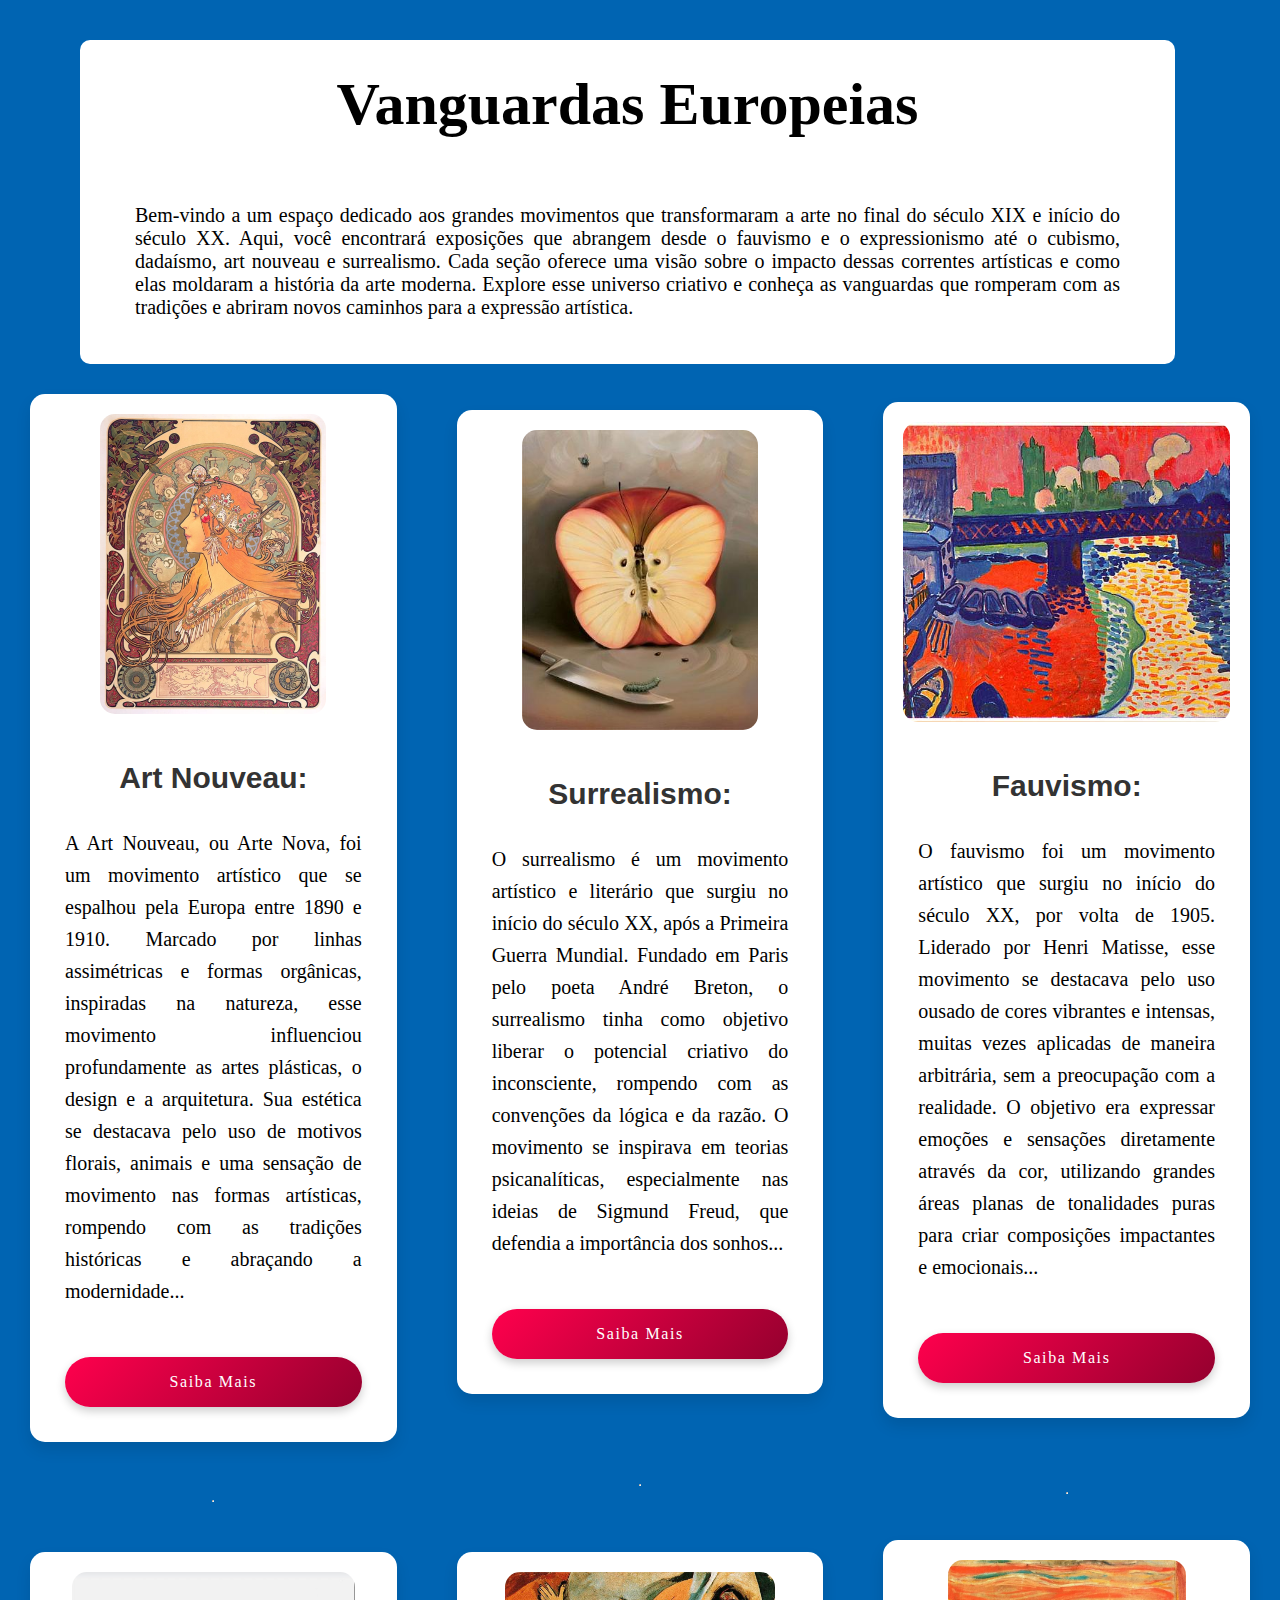
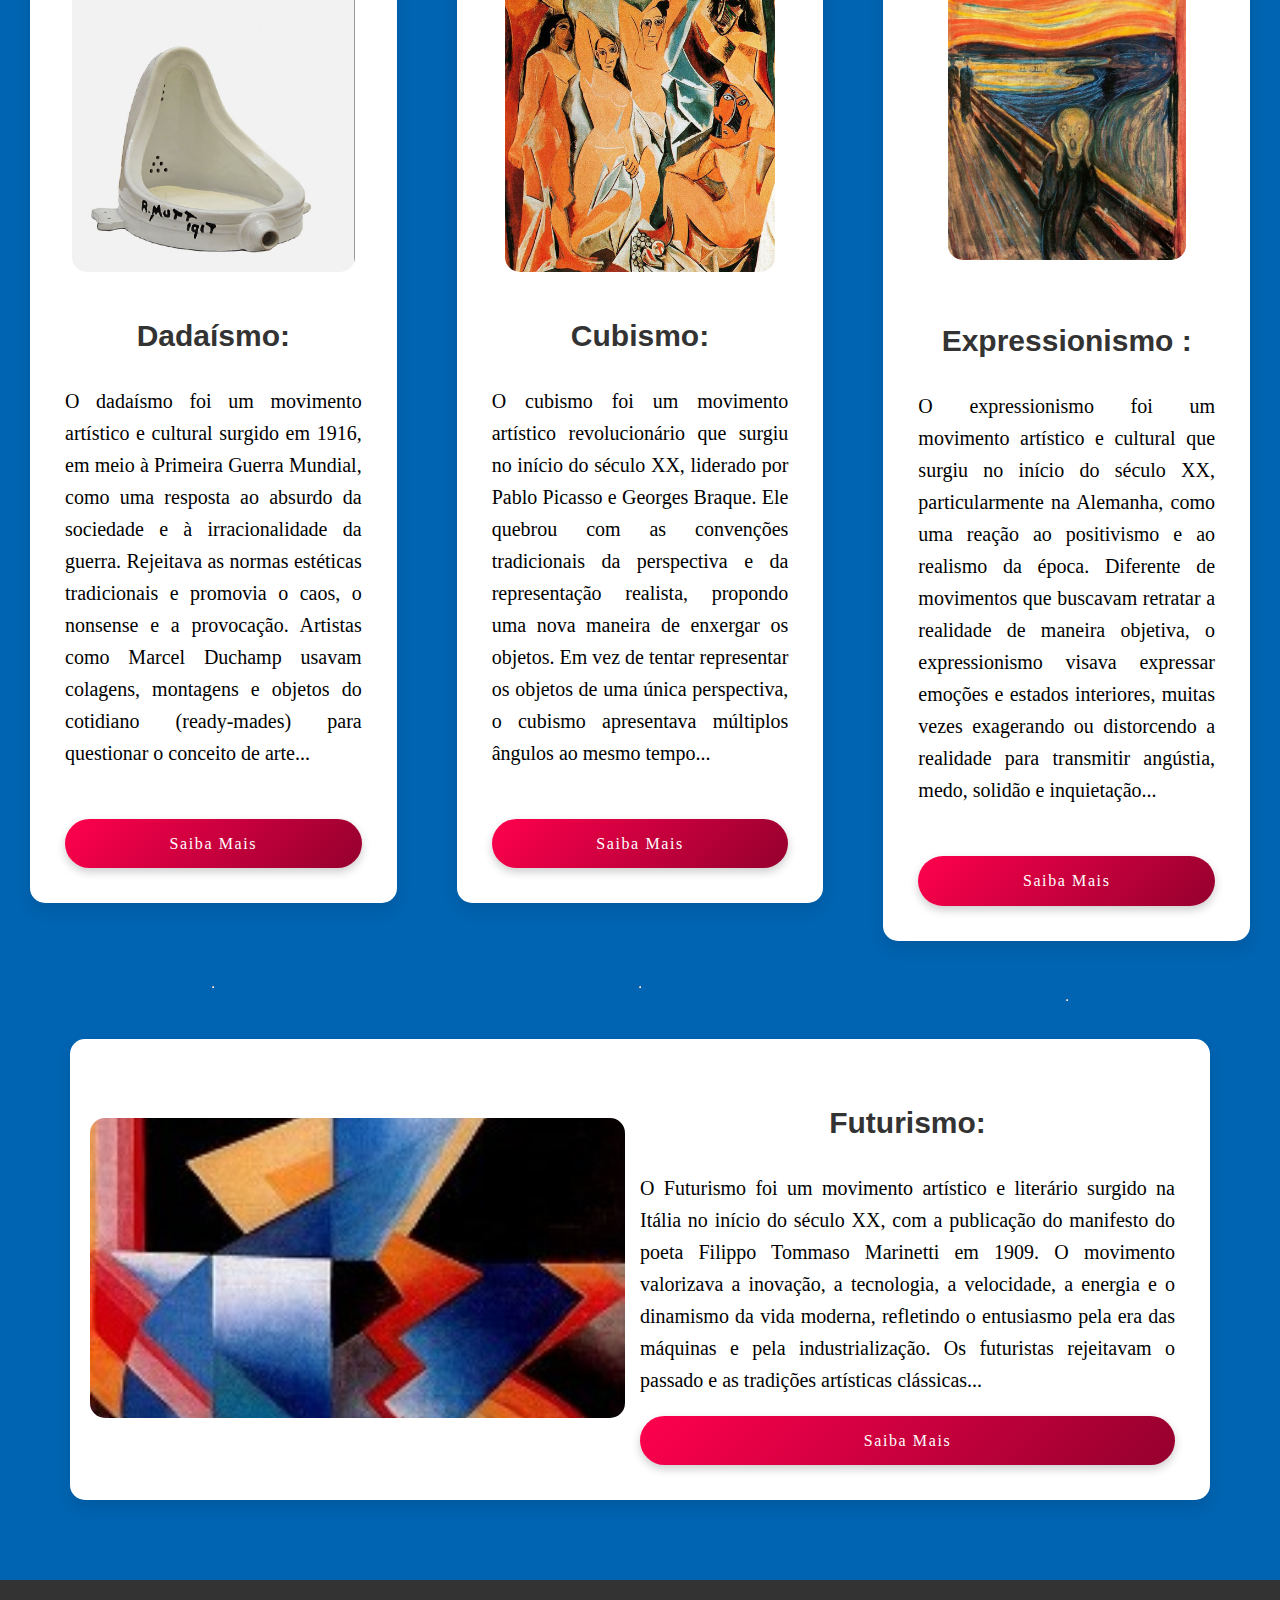
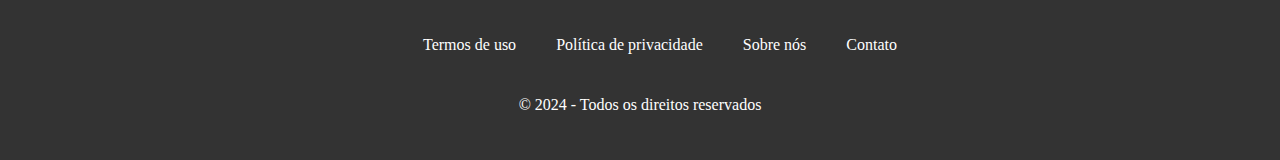
<file: index.html>
<!DOCTYPE html>
<html>
<head>
    <meta charset="UTF-8">
    <meta name="viewport" content="width=device-width, initial-scale=1.0">
    <link rel="stylesheet" href="Home/estilo2.css">
    <link rel="stylesheet" href="Rodape.css">
    <title>Vanguardas Europeias</title>
</head>
<body class="Home">
<div class="Cabeçalho">
    <h1 class='Texto'>Vanguardas Europeias</h1>
    <p class="Texto1">Bem-vindo a um espaço dedicado aos grandes movimentos que transformaram a arte no final do século
        XIX e início do século XX. Aqui, você encontrará exposições que abrangem desde o fauvismo e o expressionismo até
        o cubismo, dadaísmo, art nouveau e surrealismo. Cada seção oferece uma visão sobre o impacto dessas
        correntes artísticas e como elas moldaram a história da arte moderna. Explore esse universo criativo e conheça
        as vanguardas que romperam com as tradições e abriram novos caminhos para a expressão artística.</p>
</div>
<div class="cards">
    <div class="saibamais">
        <div class="card">
            <div class="img">
                <img src="Neuveau/Fotocapa.png" height="330" width="370" alt="Imagem da logo">
            </div>
            <div class="txt">
                <h2>Art Nouveau:</h2>
                <p>A Art Nouveau, ou Arte Nova, foi um movimento artístico que se espalhou pela Europa entre 1890 e
                    1910. Marcado por linhas assimétricas e formas orgânicas, inspiradas na natureza, esse movimento
                    influenciou profundamente as artes plásticas, o design e a arquitetura. Sua estética se destacava
                    pelo uso de motivos florais, animais e uma sensação de movimento nas formas artísticas, rompendo com
                    as tradições históricas e abraçando a modernidade...</p>
                <a href="Neuveau/1pag.html" class="button">Saiba Mais</a>
            </div>
        </div>
        <hr>
    </div>
    <div class="saibamais">
        <div class="card">
            <div class="img">
                <img src="Surrealismo/capa2.jfif.jpg" height="330" width="370" alt="Imagem da logo">
            </div>
            <div class="txt">
                <h2>Surrealismo:</h2>
                <p>O surrealismo é um movimento artístico e literário que surgiu no início do século XX, após a Primeira
                    Guerra Mundial. Fundado em Paris pelo poeta André Breton, o surrealismo tinha como objetivo liberar
                    o potencial criativo do inconsciente, rompendo com as convenções da lógica e da razão. O movimento
                    se inspirava em teorias psicanalíticas, especialmente nas ideias de Sigmund Freud, que defendia a
                    importância dos sonhos...</p>
                <a href="Surrealismo/pag1.html" class="button">Saiba Mais</a>
            </div>
        </div>
        <hr>
    </div>
    <div class="saibamais">
        <div class="card">
            <div class="img">
                <img src="Fauvismo-Dadaismo/artes2.jpg" height="330" width="370" alt="Imagem da logo">
            </div>
            <div class="txt">
                <h2>Fauvismo:</h2>
                <p>O fauvismo foi um movimento artístico que surgiu no início do século XX, por volta de 1905. Liderado
                    por Henri Matisse, esse movimento se destacava pelo uso ousado de cores vibrantes e intensas, muitas
                    vezes aplicadas de maneira arbitrária, sem a preocupação com a realidade. O objetivo era expressar
                    emoções e sensações diretamente através da cor, utilizando grandes áreas planas de tonalidades puras
                    para criar composições impactantes e emocionais...</p>
                <a href="Fauvismo-Dadaismo/Atividade1.html" class="button">Saiba Mais</a>
            </div>
        </div>
        <hr>
    </div>
</div>
<div class="cards">
    <div class="saibamais">
        <div class="card">
            <div class="img">
                <img src="Fauvismo-Dadaismo/imagemativi2-1.png" height="330" width="370" alt="Imagem da logo">
            </div>
            <div class="txt">
                <h2>Dadaísmo:</h2>
                <p>O dadaísmo foi um movimento artístico e cultural surgido em 1916, em meio à Primeira Guerra Mundial,
                    como uma resposta ao absurdo da sociedade e à irracionalidade da guerra. Rejeitava as normas
                    estéticas tradicionais e promovia o caos, o nonsense e a provocação. Artistas como Marcel Duchamp
                    usavam colagens, montagens e objetos do cotidiano (ready-mades) para questionar o conceito de
                    arte...</p>
                <a href="Fauvismo-Dadaismo/Atividade2.html" class="button">Saiba Mais</a>
            </div>
        </div>
        <hr>
    </div>
    <div class="saibamais">
        <div class="card">
            <div class="img">
                <img src="Cubismo/WhatsApp%20Image%202024-08-28%20at%2018.15.36.jpeg" height="330" width="370"
                     alt="Imagem da logo">
            </div>
            <div class="txt">
                <h2>Cubismo:</h2>
                <p>O cubismo foi um movimento artístico revolucionário que surgiu no início do século XX, liderado por
                    Pablo Picasso e Georges Braque. Ele quebrou com as convenções tradicionais da perspectiva e da
                    representação realista, propondo uma nova maneira de enxergar os objetos. Em vez de tentar
                    representar os objetos de uma única perspectiva, o cubismo apresentava múltiplos ângulos ao mesmo
                    tempo...</p>
                <a href="Cubismo/arte2.html" class="button">Saiba Mais</a>
            </div>
        </div>
        <hr>
    </div>
    <div class="saibamais">
        <div class="card">
            <div class="img">
                <img src="expressionismo/ogrito-cke-_2_%20(1).png" height="300" width="340" alt="Imagem da logo">
                <br>
            </div>
            <div class="txt">
                <h2>Expressionismo :</h2>
                <p>O expressionismo foi um movimento artístico e cultural que surgiu no início do século XX,
                    particularmente na Alemanha, como uma reação ao positivismo e ao realismo da época. Diferente de
                    movimentos que buscavam retratar a realidade de maneira objetiva, o expressionismo visava expressar
                    emoções e estados interiores, muitas vezes exagerando ou distorcendo a realidade para transmitir
                    angústia, medo, solidão e inquietação...</p>
                <a href="expressionismo/arte1.html" class="button">Saiba Mais</a>
            </div>
        </div>
        <hr>
    </div>
</div>
<div class="cards1">
    <div class="saibamais1">
        <div class="card1">
            <div class="img2">
                <img src="Futurismo/futurismo-capa.jpg" height="330" width="370" alt="Imagem da logo">
            </div>
            <div class="txt">
                <h2>Futurismo:</h2>
                <p>O Futurismo foi um movimento artístico e literário surgido na Itália no início do século XX, com a
                    publicação do manifesto do poeta Filippo Tommaso Marinetti em 1909. O movimento valorizava a
                    inovação, a tecnologia, a velocidade, a energia e o dinamismo da vida moderna, refletindo o
                    entusiasmo pela era das máquinas e pela industrialização. Os futuristas rejeitavam o passado e as
                    tradições artísticas clássicas...</p>
                <a href="Futurismo/1pag.html" class="button">Saiba Mais</a>
            </div>
        </div>

    </div>
</div>

<footer>
    <div class="rodape">
        <ul>
            <li><a href="#">Termos de uso</a></li>
            <li><a href="#">Política de privacidade</a></li>
            <li><a href="#">Sobre nós</a></li>
            <li><a href="#">Contato</a></li>
        </ul>
    </div>
    <p>&copy; 2024 - Todos os direitos reservados</p>
</footer>
</body>
</html>
</file>
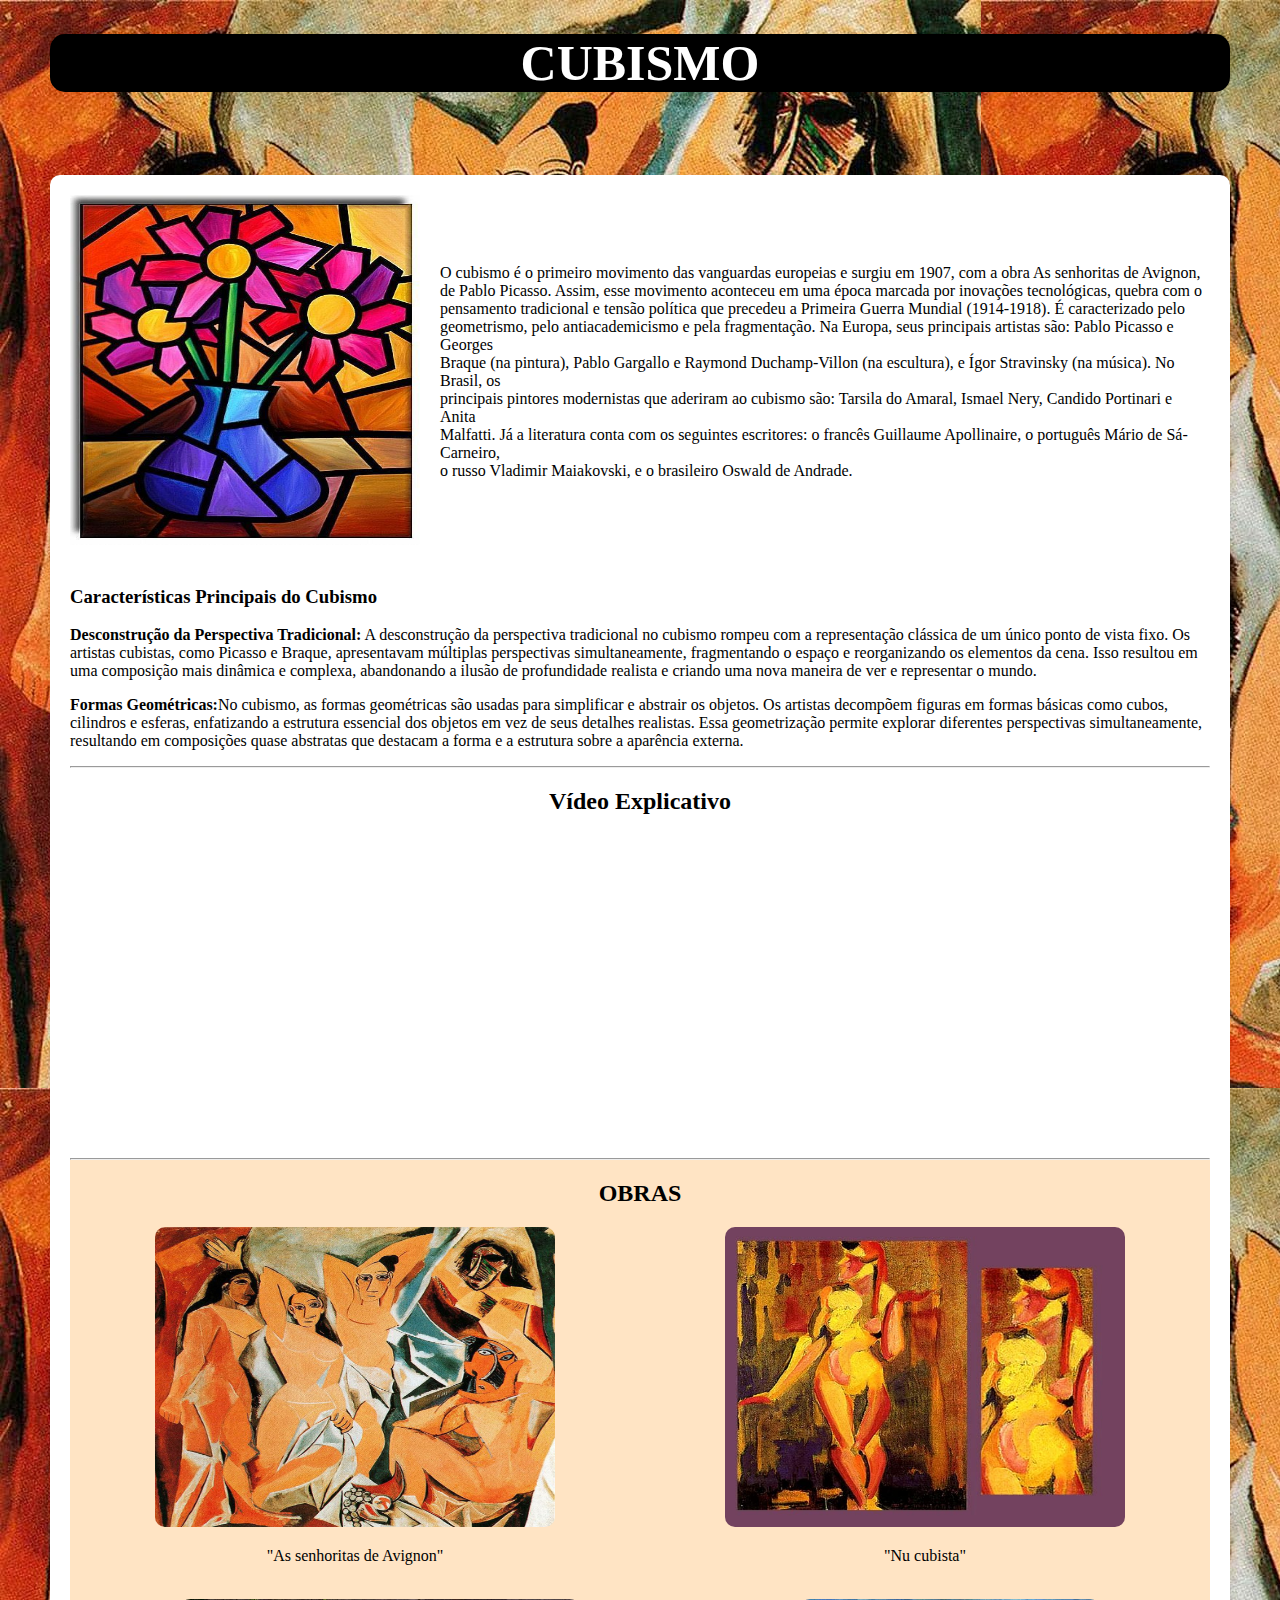
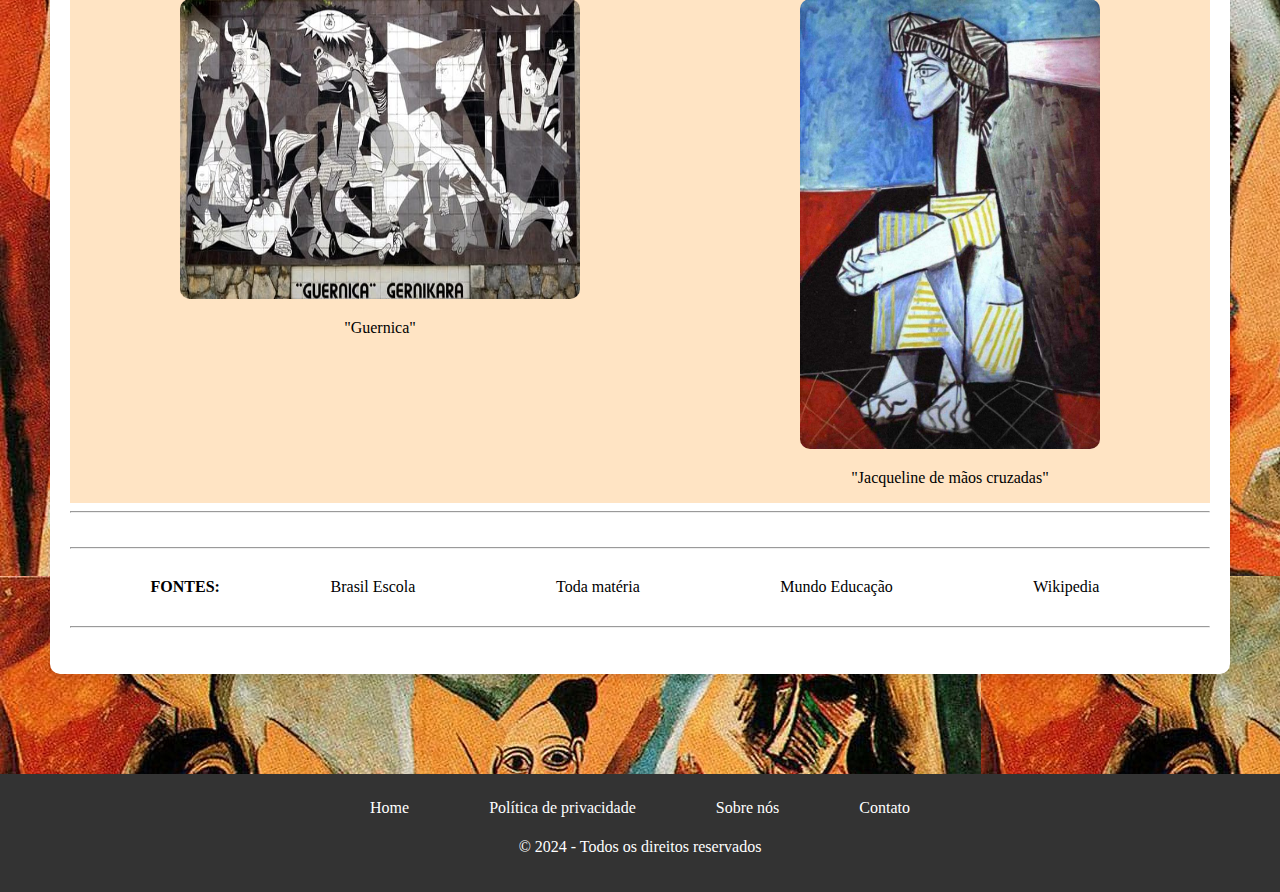
<file: Cubismo/arte2.html>
<!doctype html>

<html>
<head>
    <title>Arte</title>
    <link rel="stylesheet" href="atividade2.css">

</head>

<body class="cub">
<h1>CUBISMO</h1>
<div class="card">
    <div class="cubismo">
        <div class="img"><img src="cubismo.jpeg" alt="IMAGEM CUBISMO" width="350" height="350"></div>
        <div class="txt"><p>O cubismo é o primeiro movimento das vanguardas europeias e surgiu em 1907, com a obra As
            senhoritas de Avignon,<br> de Pablo Picasso. Assim, esse movimento aconteceu em uma época marcada por
            inovações tecnológicas, quebra com o<br> pensamento tradicional e tensão política que precedeu a Primeira
            Guerra Mundial (1914-1918). É caracterizado pelo<br> geometrismo, pelo antiacademicismo e pela fragmentação.

            Na Europa, seus principais artistas são: Pablo Picasso e Georges<br> Braque (na pintura), Pablo Gargallo e
            Raymond Duchamp-Villon (na escultura), e Ígor Stravinsky (na música). No Brasil, os <br>principais pintores
            modernistas que aderiram ao cubismo são: Tarsila do Amaral, Ismael Nery, Candido Portinari e Anita<br>
            Malfatti. Já a literatura conta com os seguintes escritores: o francês Guillaume Apollinaire, o português
            Mário de Sá-Carneiro,<br> o russo Vladimir Maiakovski, e o brasileiro Oswald de Andrade.

        </p></div>
    </div>
    <br>
    <h3>Características Principais do Cubismo</h3>
    <p><b>Desconstrução da Perspectiva Tradicional:</b> A desconstrução da perspectiva tradicional no cubismo rompeu com
        a representação clássica de um único ponto de vista fixo. Os artistas cubistas, como Picasso e Braque,
        apresentavam múltiplas perspectivas simultaneamente, fragmentando o espaço e reorganizando os elementos da cena.
        Isso resultou em uma composição mais dinâmica e complexa, abandonando a ilusão de profundidade realista e
        criando uma nova maneira de ver e representar o mundo.</p>
    <p><b>Formas Geométricas:</b>No cubismo, as formas geométricas são usadas para simplificar e abstrair os objetos. Os
        artistas decompõem figuras em formas básicas como cubos, cilindros e esferas, enfatizando a estrutura essencial
        dos objetos em vez de seus detalhes realistas. Essa geometrização permite explorar diferentes perspectivas
        simultaneamente, resultando em composições quase abstratas que destacam a forma e a estrutura sobre a aparência
        externa.</p>
    <hr>
    <h2>Vídeo Explicativo</h2>
    <div class="video2">
        <iframe width="560" height="315" src="https://www.youtube.com/embed/zYDXhgYAemc?si=61O_vxCMTKMFykQn"
                title="YouTube video player" frameborder="0"
                allow="accelerometer; autoplay; clipboard-write; encrypted-media; gyroscope; picture-in-picture; web-share"
                referrerpolicy="strict-origin-when-cross-origin" allowfullscreen></iframe>
        </iframe>
    </div>

    <div class="imagensss">
        <hr>
        <h2>OBRAS</h2>
        <div class="imagens3">
            <div class="senhoritas"><a href="senhoritas.html" target="_blank"><img
                    src="WhatsApp%20Image%202024-08-28%20at%2018.15.36.jpeg" alt="AS SENHORITAS" width="400"
                    height="300"></a>
                <p>"As senhoritas de Avignon"</p></div>
            <br>
            <div class="nu"><a href="Nu.html" target="_blank"><img
                    src="WhatsApp%20Image%202024-08-28%20at%2018.53.15.jpeg" alt="MULHER NU" width="400"
                    height="300"></a>
                <p>"Nu cubista"</p></div>
        </div>
        <br>
        <div class="imagens4">
            <div class="guernica"><a href="guernica.html" target="_blank"><img
                    src="WhatsApp%20Image%202024-08-28%20at%2018.55.43.jpeg" alt="GUERNICA" width="400"
                    height="300"></a>
                <p>"Guernica"</p></div>
            <br>
            <div class="jac"><a href="jacqueline.html" target="_blank"><img
                    src="WhatsApp%20Image%202024-08-28%20at%2019.01.37.jpeg" alt="JACQUELIE" width="300"
                    height="450"></a>
                <p>"Jacqueline de mãos cruzadas"</p></div>
        </div>
    </div>

    <hr>

    <br>
    <hr>
    <div class="Fontes">
        <h4>FONTES:</h4>
        <P>Brasil Escola<br></P>
        <P>Toda matéria<br></P>
        <P>Mundo Educação<br></P>
        <P>Wikipedia<br></P>
    </div>
    <hr>
    <br>
</div>
</body>
<footer>
    <div class="rodape">
        <ul>
            <li><a href="../index.html">Home</a></li>
            <li><a href="#">Política de privacidade</a></li>
            <li><a href="#">Sobre nós</a></li>
            <li><a href="#">Contato</a></li>
        </ul>
    </div>
    <p>&copy; 2024 - Todos os direitos reservados</p>
</footer>
</html>
</file>
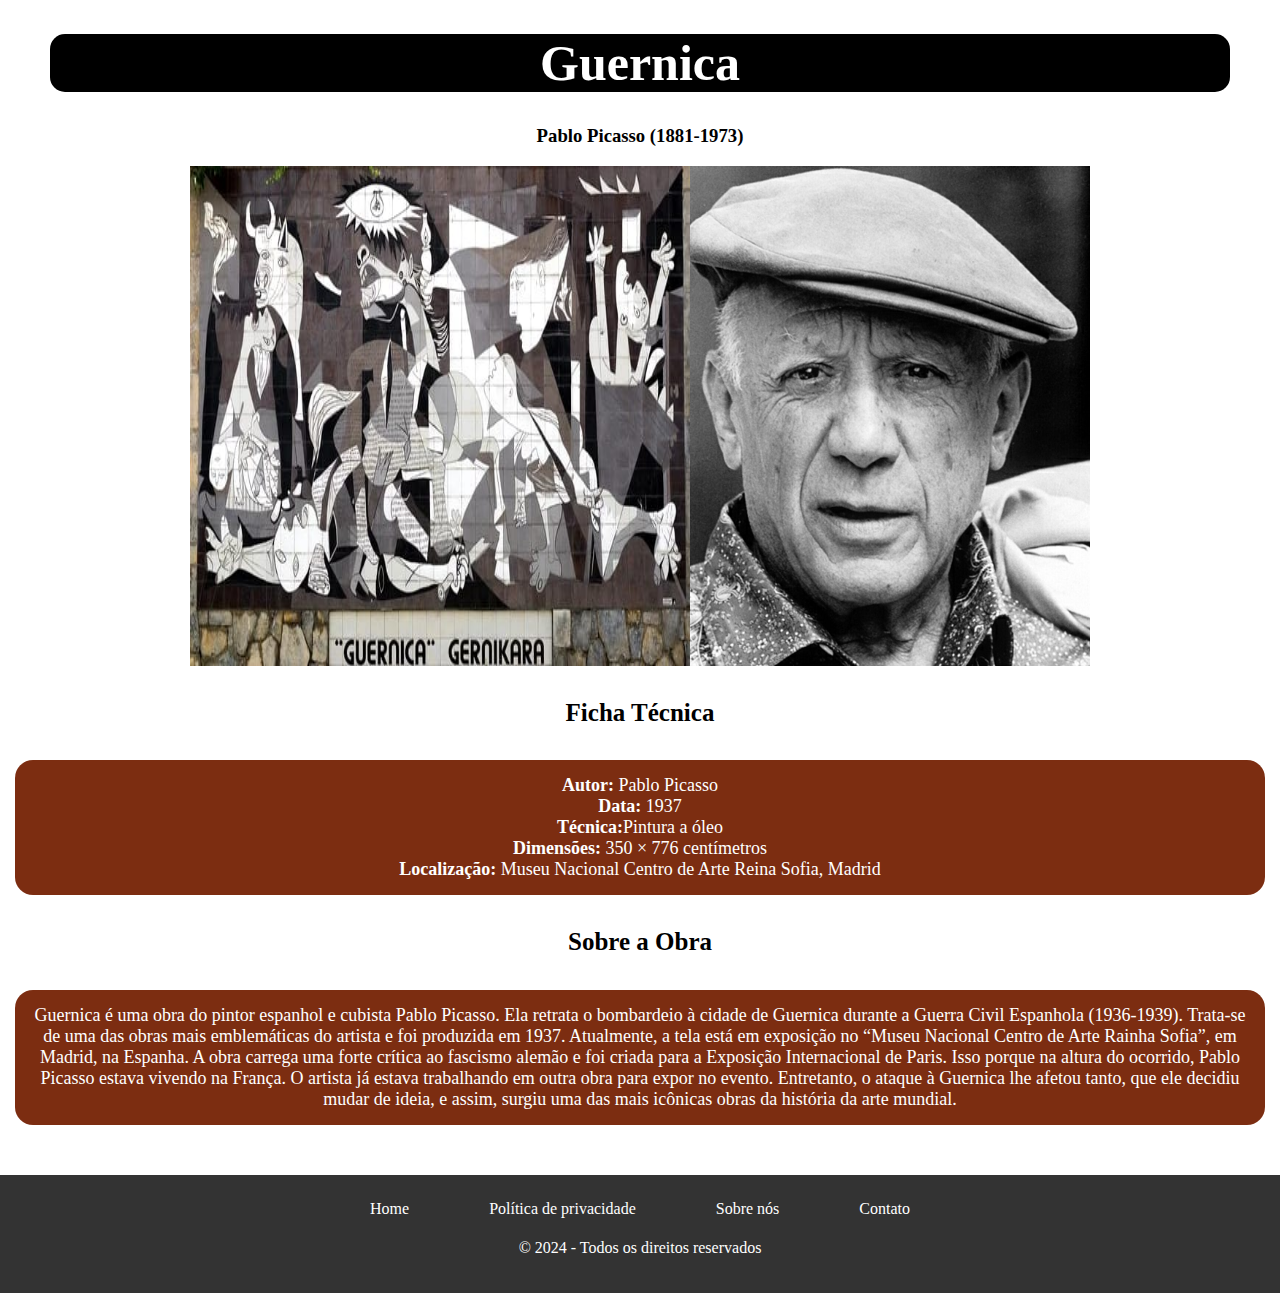
<file: Cubismo/guernica.html>
<!doctype html>

<html>
<head>
    <title>Guernica</title>
    <link rel="stylesheet" href="atividade2.css">

</head>
<body class="CASA">
<h1>Guernica</h1>
<h3 class="h3guernica">Pablo Picasso (1881-1973)</h3>
<div class="imagensguernica">
    <img src="WhatsApp%20Image%202024-08-28%20at%2018.55.43.jpeg" alt="IMAGEM GUERNICA" width="500" height="500"> <img
        src="Pablo_picasso_1.jpg" alt="IMAGEM DO AUTOR" width="400" height="500">
</div>
<h4 class="h4">Ficha Técnica</h4>
<p class="text2"><b>Autor:</b> Pablo Picasso<br>
    <b>Data:</b> 1937<br>
    <b>Técnica:</b>Pintura a óleo<br>
    <b>Dimensões:</b> 350 × 776 centímetros<br>
    <b>Localização:</b> Museu Nacional Centro de Arte Reina Sofia, Madrid<br></p>
<h4 class="h4">Sobre a Obra</h4>
<p class="text2">Guernica é uma obra do pintor espanhol e cubista Pablo Picasso. Ela retrata o bombardeio à
    cidade de Guernica durante a Guerra Civil Espanhola (1936-1939).
    Trata-se de uma das obras mais emblemáticas do artista e foi produzida em 1937. Atualmente, a tela está em exposição
    no “Museu Nacional Centro de Arte Rainha Sofia”, em Madrid, na Espanha. A obra carrega uma forte crítica ao fascismo
    alemão e foi criada para a Exposição Internacional de Paris. Isso porque na altura do ocorrido, Pablo Picasso estava
    vivendo na França.
    O artista já estava trabalhando em outra obra para expor no evento. Entretanto, o ataque à Guernica lhe afetou
    tanto, que ele decidiu mudar de ideia, e assim, surgiu uma das mais icônicas obras da história da arte mundial.</p>

<footer>
    <div class="rodape">
        <ul>
            <li><a href="../index.html">Home</a></li>
            <li><a href="#">Política de privacidade</a></li>
            <li><a href="#">Sobre nós</a></li>
            <li><a href="#">Contato</a></li>
        </ul>
    </div>
    <p>&copy; 2024 - Todos os direitos reservados</p>
</footer>

</body>
</html>
</file>
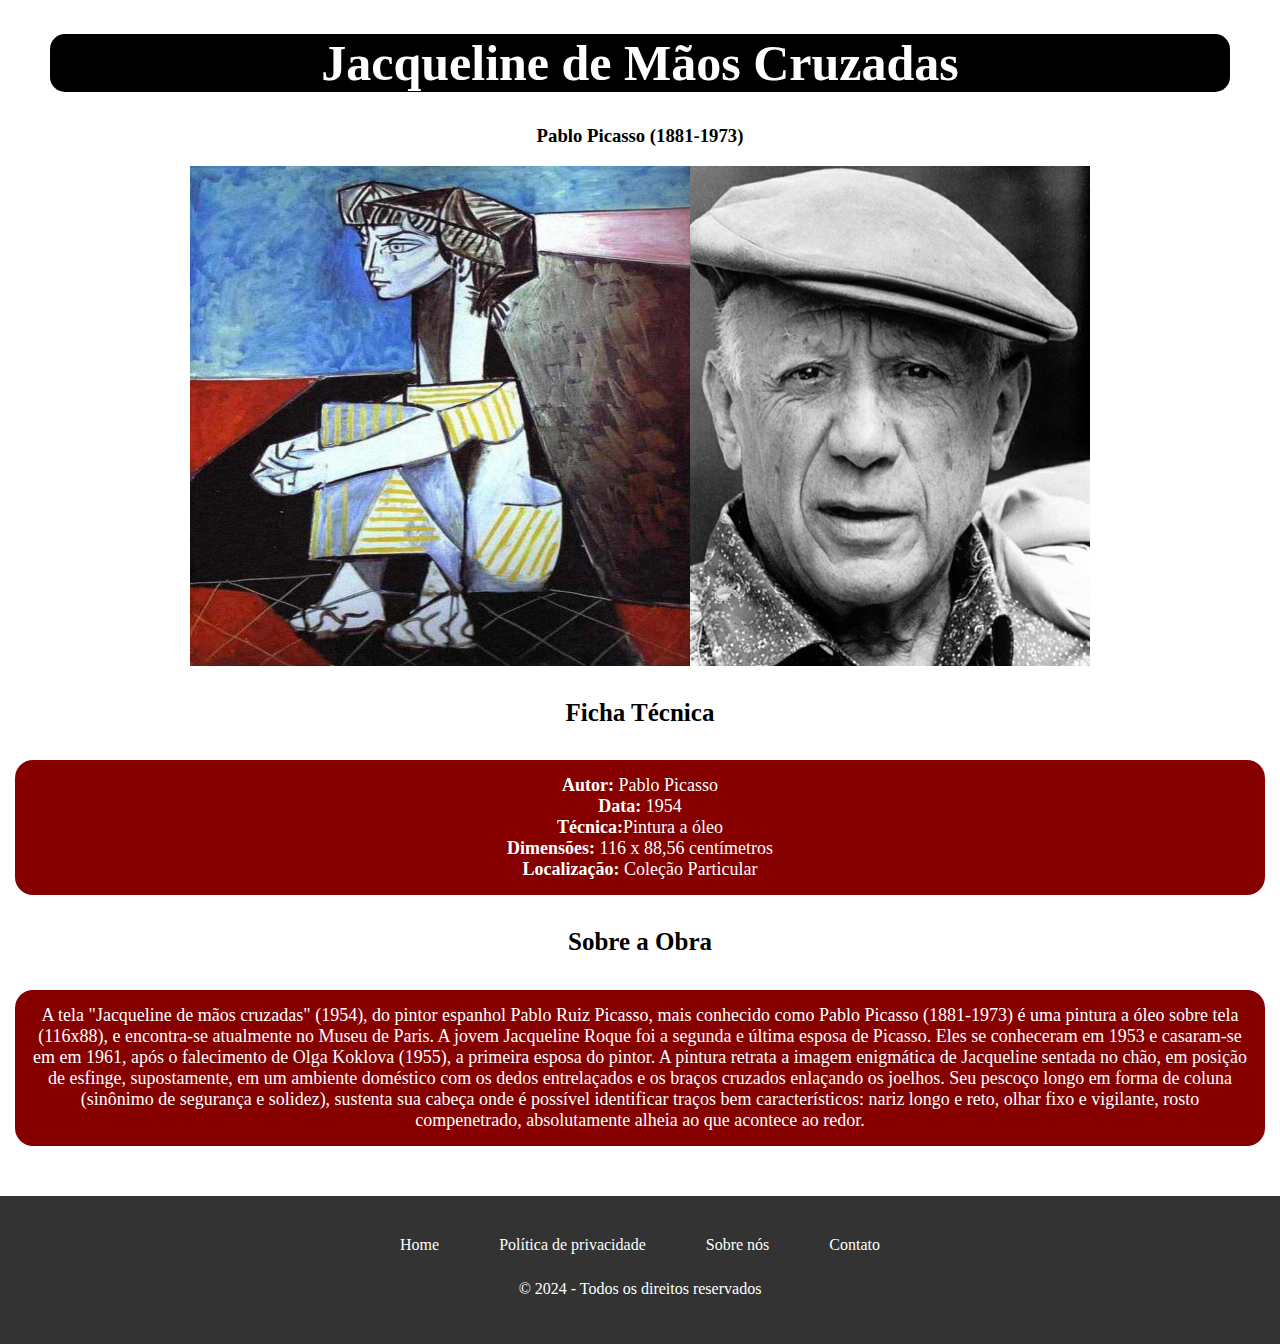
<file: Cubismo/jacqueline.html>
<!doctype html>

<html>
<head>
    <title>Jacqueline de Mãos Cruzadas</title>
    <link rel="stylesheet" href="atividade2.css">
    <link rel="stylesheet" href="../Rodape.css">
</head>
<body class="CASA">
<h1>Jacqueline de Mãos Cruzadas</h1>
<h3 class="h3jac">Pablo Picasso (1881-1973)</h3>
<div class="imagensjac">
    <img src="WhatsApp%20Image%202024-08-28%20at%2019.01.37.jpeg" alt="IMAGEM GUERNICA" width="500" height="500"> <img
        src="Pablo_picasso_1.jpg" alt="IMAGEM DO AUTOR" width="400" height="500">
</div>
<h4 class="h4">Ficha Técnica</h4>
<p class="text3"><b>Autor:</b> Pablo Picasso<br>
    <b>Data:</b> 1954<br>
    <b>Técnica:</b>Pintura a óleo<br>
    <b>Dimensões:</b> 116 x 88,56 centímetros<br>
    <b>Localização:</b> Coleção Particular<br></pcl>
<h4 class="h4">Sobre a Obra</h4>
<p class="text3">A tela "Jacqueline de mãos cruzadas" (1954), do pintor espanhol Pablo Ruiz Picasso, mais conhecido
    como Pablo Picasso (1881-1973) é uma pintura a óleo sobre tela (116x88), e encontra-se atualmente no Museu de Paris.

    A jovem Jacqueline Roque foi a segunda e última esposa de Picasso. Eles se conheceram em 1953 e casaram-se em em
    1961, após o falecimento de Olga Koklova (1955), a primeira esposa do pintor. A pintura retrata a imagem enigmática
    de Jacqueline sentada no chão, em posição de esfinge, supostamente, em um ambiente doméstico com os dedos
    entrelaçados e os braços cruzados enlaçando os joelhos.

    Seu pescoço longo em forma de coluna (sinônimo de segurança e solidez), sustenta sua cabeça onde é possível
    identificar traços bem característicos: nariz longo e reto, olhar fixo e vigilante, rosto compenetrado,
    absolutamente alheia ao que acontece ao redor. </p>

<footer>
    <div class="rodape">
        <ul>
            <li><a href="../index.html">Home</a></li>
            <li><a href="#">Política de privacidade</a></li>
            <li><a href="#">Sobre nós</a></li>
            <li><a href="#">Contato</a></li>
        </ul>
    </div>
    <p>&copy; 2024 - Todos os direitos reservados</p>
</footer>

</body>
</html>
</file>
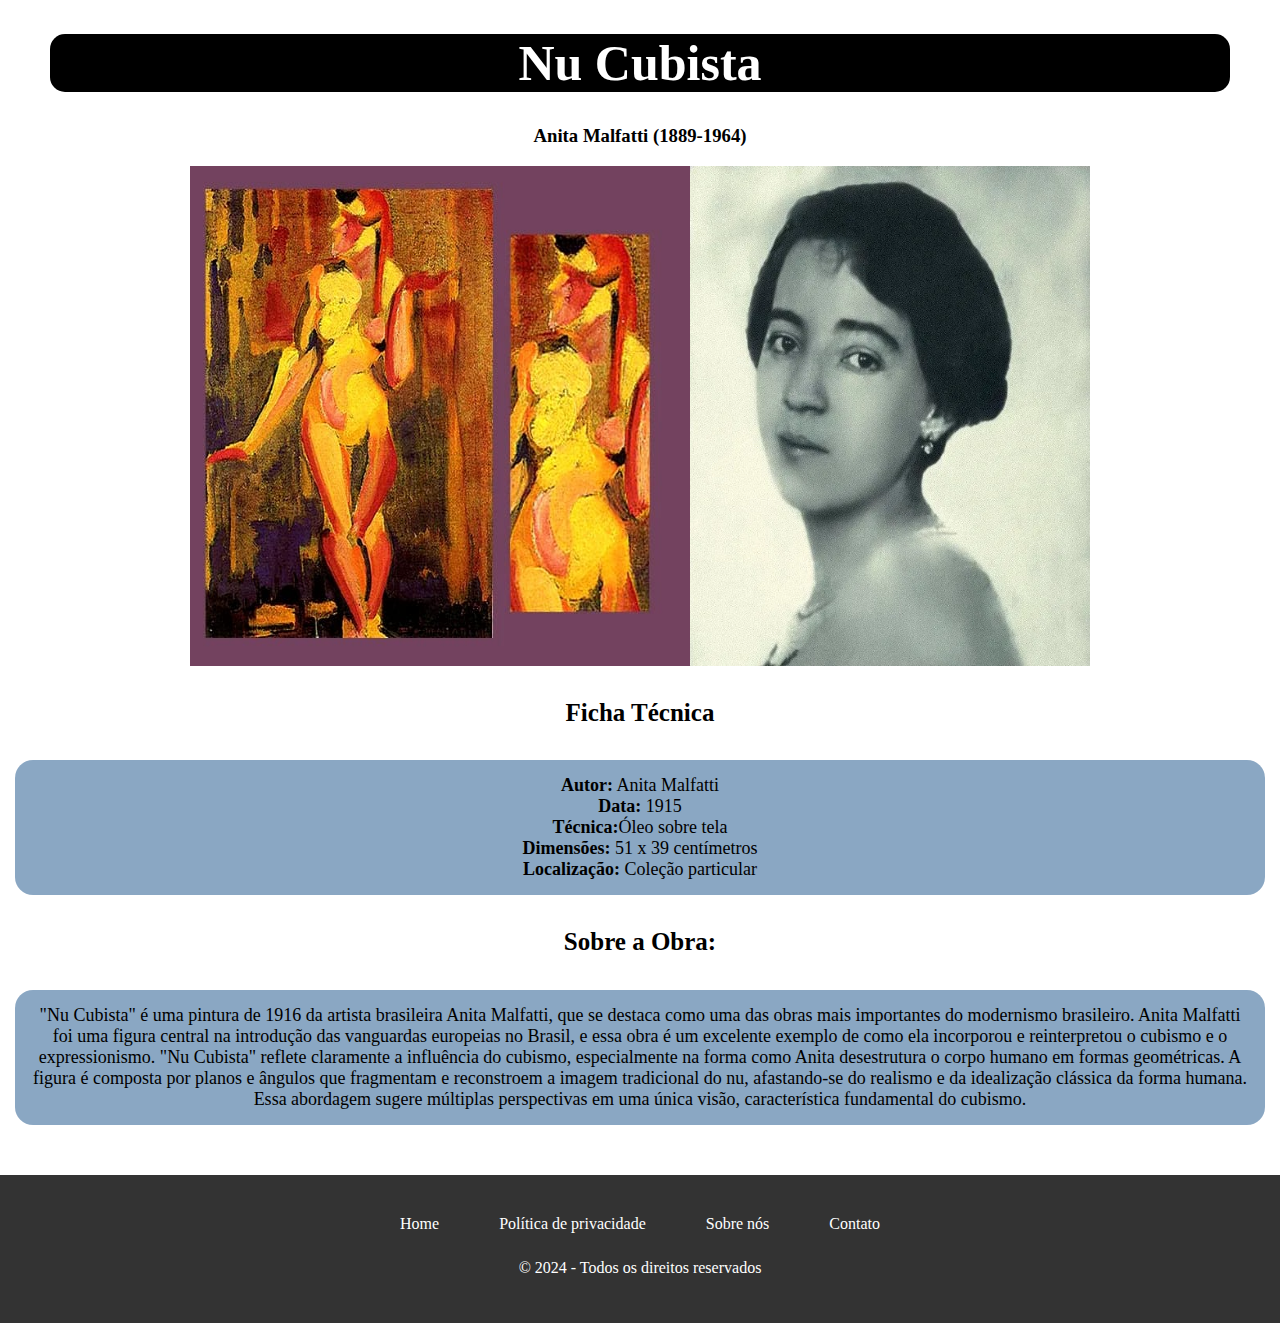
<file: Cubismo/Nu.html>
<!doctype html>

<html>
<head>
    <title>Nu Cubista</title>
    <link rel="stylesheet" href="atividade2.css">
    <link rel="stylesheet" href="../Rodape.css">
</head>
<body class="CASA">
<h1>Nu Cubista</h1>
<h3 class="h3nu">Anita Malfatti (1889-1964)</h3>
<div class="imagensnu">
    <img src="WhatsApp%20Image%202024-08-28%20at%2018.53.15.jpeg" alt="IMAGEM MULHER NUA" width="500" height="500"> <img
        src="anita-malfatti.webp" alt="IMAGEM DO AUTOR" width="400" height="500">
</div>
<h4 class="h4">Ficha Técnica</h4>
<p class="text1"><b>Autor:</b> Anita Malfatti<br>
    <b>Data:</b> 1915<br>
    <b>Técnica:</b>Óleo sobre tela<br>
    <b>Dimensões:</b> 51 x 39 centímetros<br>
    <b>Localização:</b> Coleção particular<br></p>
<h4 class="h4">Sobre a Obra:</h4>
<p class="text1">"Nu Cubista" é uma pintura de 1916 da artista brasileira Anita Malfatti, que se destaca como uma das
    obras mais importantes do modernismo brasileiro. Anita Malfatti foi uma figura central na introdução das vanguardas
    europeias no Brasil, e essa obra é um excelente exemplo de como ela incorporou e reinterpretou o cubismo e o
    expressionismo. "Nu Cubista" reflete claramente a influência do cubismo, especialmente na forma como Anita
    desestrutura o corpo humano em formas geométricas. A figura é composta por planos e ângulos que fragmentam e
    reconstroem a imagem tradicional do nu, afastando-se do realismo e da idealização clássica da forma humana. Essa
    abordagem sugere múltiplas perspectivas em uma única visão, característica fundamental do cubismo.</p>
</p>

<footer>
    <div class="rodape">
        <ul>
            <li><a href="../index.html">Home</a></li>
            <li><a href="#">Política de privacidade</a></li>
            <li><a href="#">Sobre nós</a></li>
            <li><a href="#">Contato</a></li>
        </ul>
    </div>
    <p>&copy; 2024 - Todos os direitos reservados</p>
</footer>

</body>
</html>
</file>
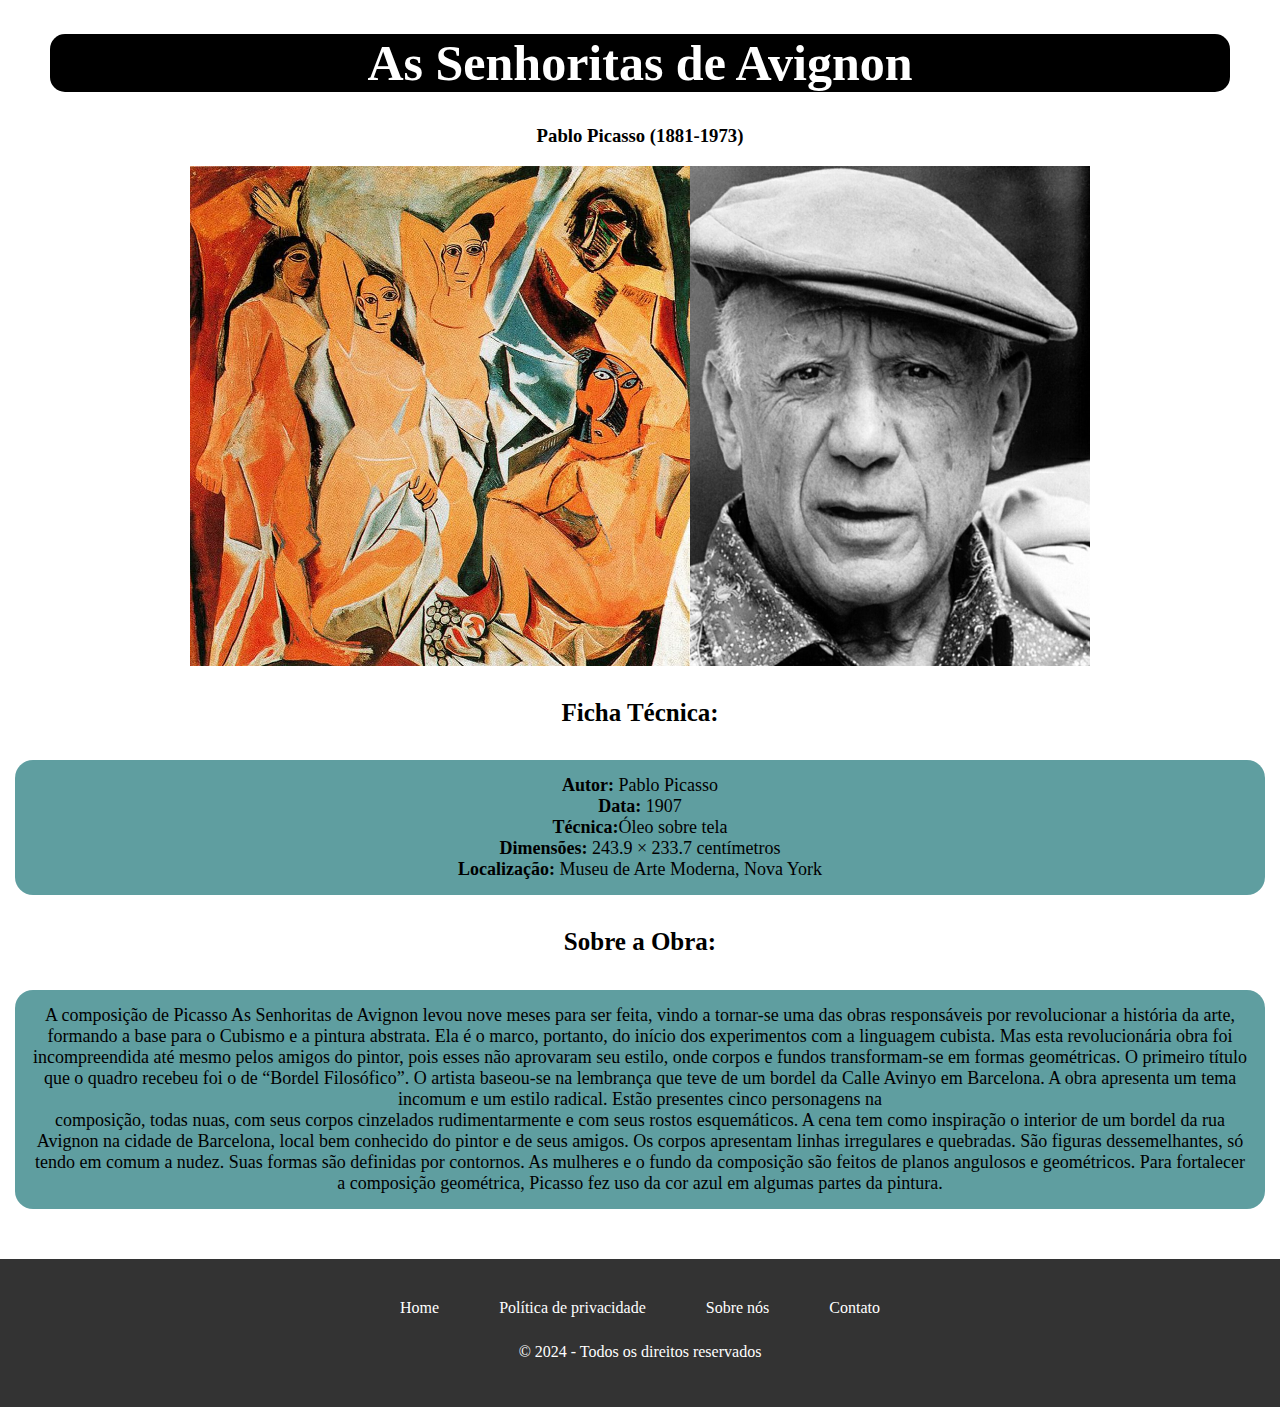
<file: Cubismo/senhoritas.html>
<!doctype html>

<html>
<head>
    <title>As Senhoritas de Avignon</title>
    <link rel="stylesheet" href="atividade2.css">
    <link rel="stylesheet" href="../Rodape.css">

</head>
<body class="CASA">
<h1>As Senhoritas de Avignon</h1>
<h3 class="h3senho">Pablo Picasso (1881-1973)</h3>
<div class="imagenssenhoritas">
    <img src="WhatsApp%20Image%202024-08-28%20at%2018.15.36.jpeg" alt="IMAGEM AS SENHORITAS" width="500" height="500">
    <img src="Pablo_picasso_1.jpg" alt="IMAGEM DO AUTOR" width="400" height="500">
</div>
<h4 class="h4">Ficha Técnica:</h4>
<p class="text"><b>Autor:</b> Pablo Picasso<br>
    <b>Data:</b> 1907<br>
    <b>Técnica:</b>Óleo sobre tela<br>
    <b>Dimensões:</b> 243.9 × 233.7 centímetros<br>
    <b>Localização:</b> Museu de Arte Moderna, Nova York<br></p>
<h4 class="h4">Sobre a Obra:</h4>
<p class="text">A composição de Picasso As Senhoritas de Avignon levou nove meses para ser feita, vindo a
    tornar-se uma das obras responsáveis por revolucionar a história da arte, formando a base para o Cubismo e a pintura
    abstrata. Ela é o marco, portanto, do início dos experimentos com a linguagem cubista. Mas esta revolucionária obra
    foi incompreendida até mesmo pelos amigos do pintor, pois esses não aprovaram seu estilo, onde corpos e fundos
    transformam-se em formas geométricas. O primeiro título que o quadro recebeu foi o de “Bordel Filosófico”. O artista
    baseou-se na lembrança que teve de um bordel da Calle Avinyo em Barcelona. A obra apresenta um tema incomum e um
    estilo radical.

    Estão presentes cinco personagens na<br> composição, todas nuas, com seus corpos cinzelados rudimentarmente e com
    seus rostos esquemáticos. A cena tem como inspiração o interior de um bordel da rua Avignon na cidade de Barcelona,
    local bem conhecido do pintor e de seus amigos. Os corpos apresentam linhas irregulares e quebradas. São figuras
    dessemelhantes, só tendo em comum a nudez. Suas formas são definidas por contornos. As mulheres e o fundo da
    composição são feitos de planos angulosos e geométricos. Para fortalecer a composição geométrica, Picasso fez uso da
    cor azul em algumas partes da pintura.

</p>

<footer>
    <div class="rodape">
        <ul>
            <li><a href="../index.html">Home</a></li>
            <li><a href="#">Política de privacidade</a></li>
            <li><a href="#">Sobre nós</a></li>
            <li><a href="#">Contato</a></li>
        </ul>
    </div>
    <p>&copy; 2024 - Todos os direitos reservados</p>
</footer>


</body>
</html>
</file>
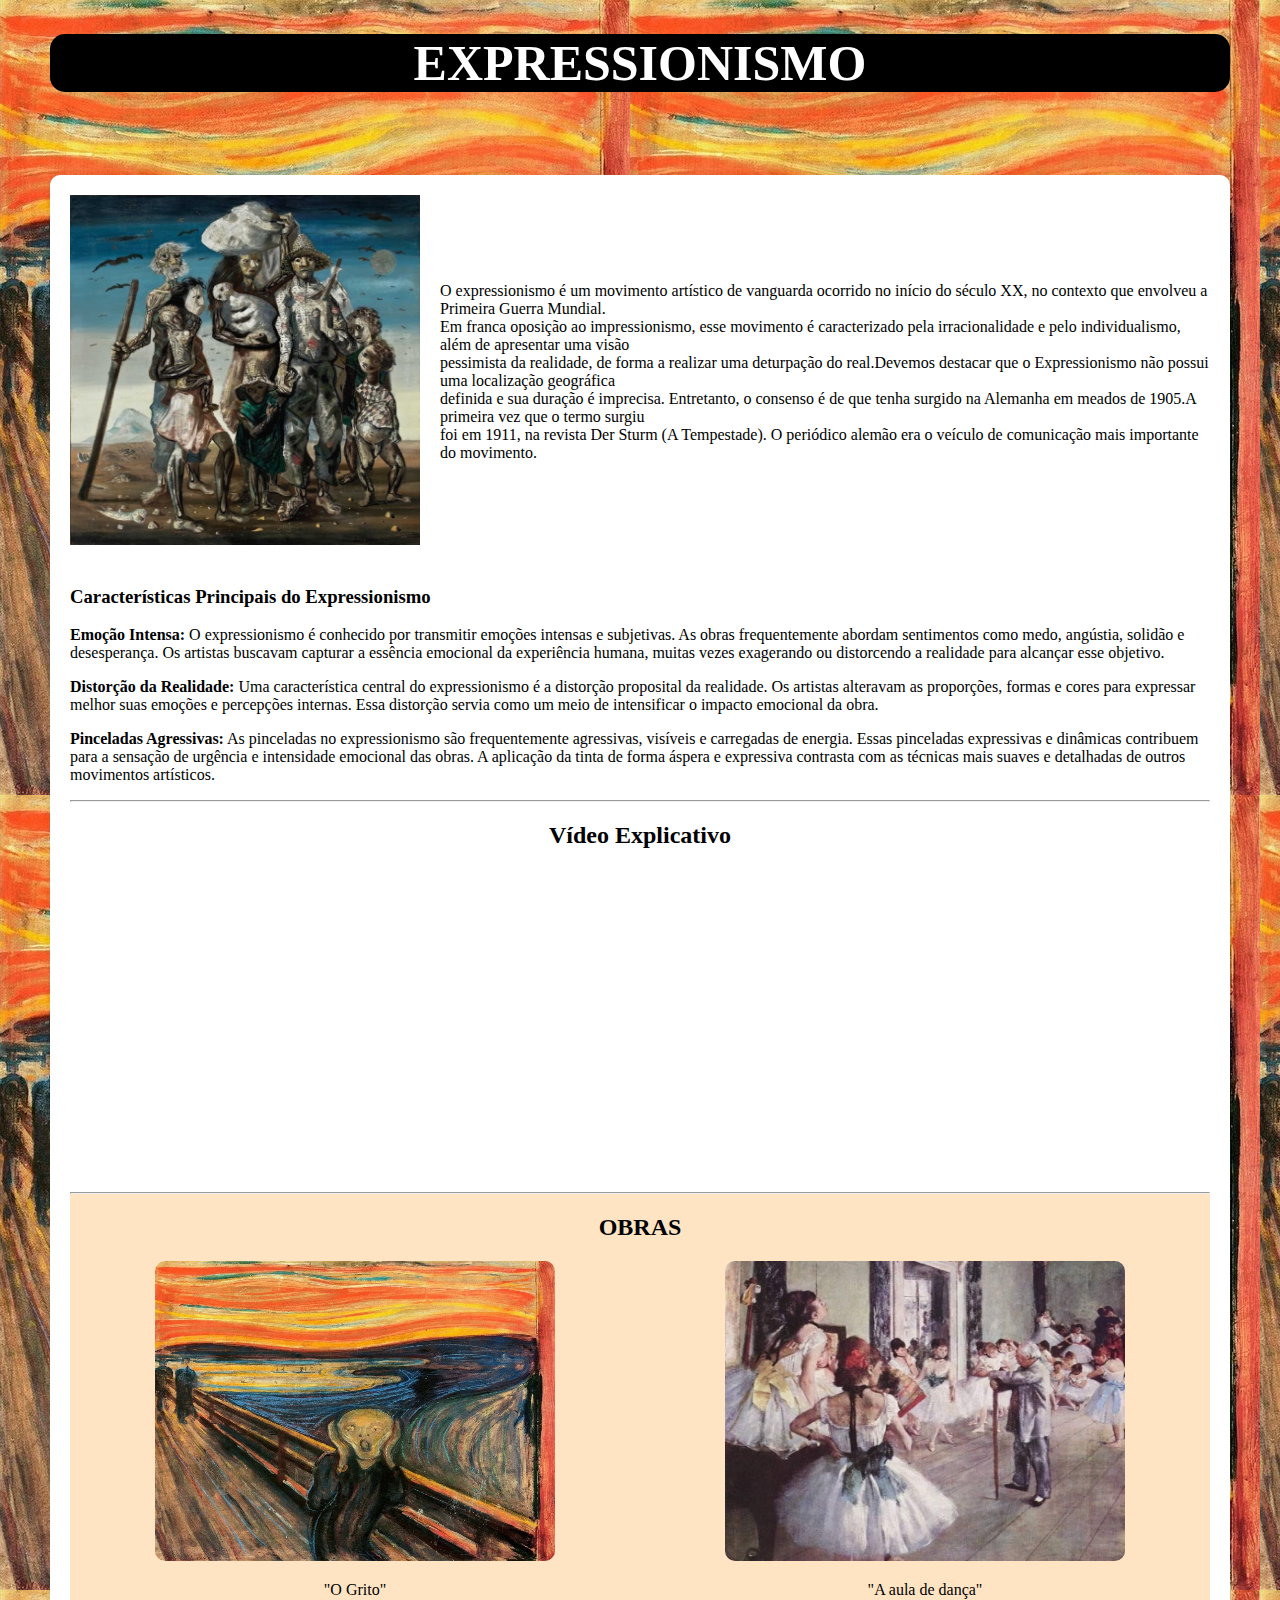
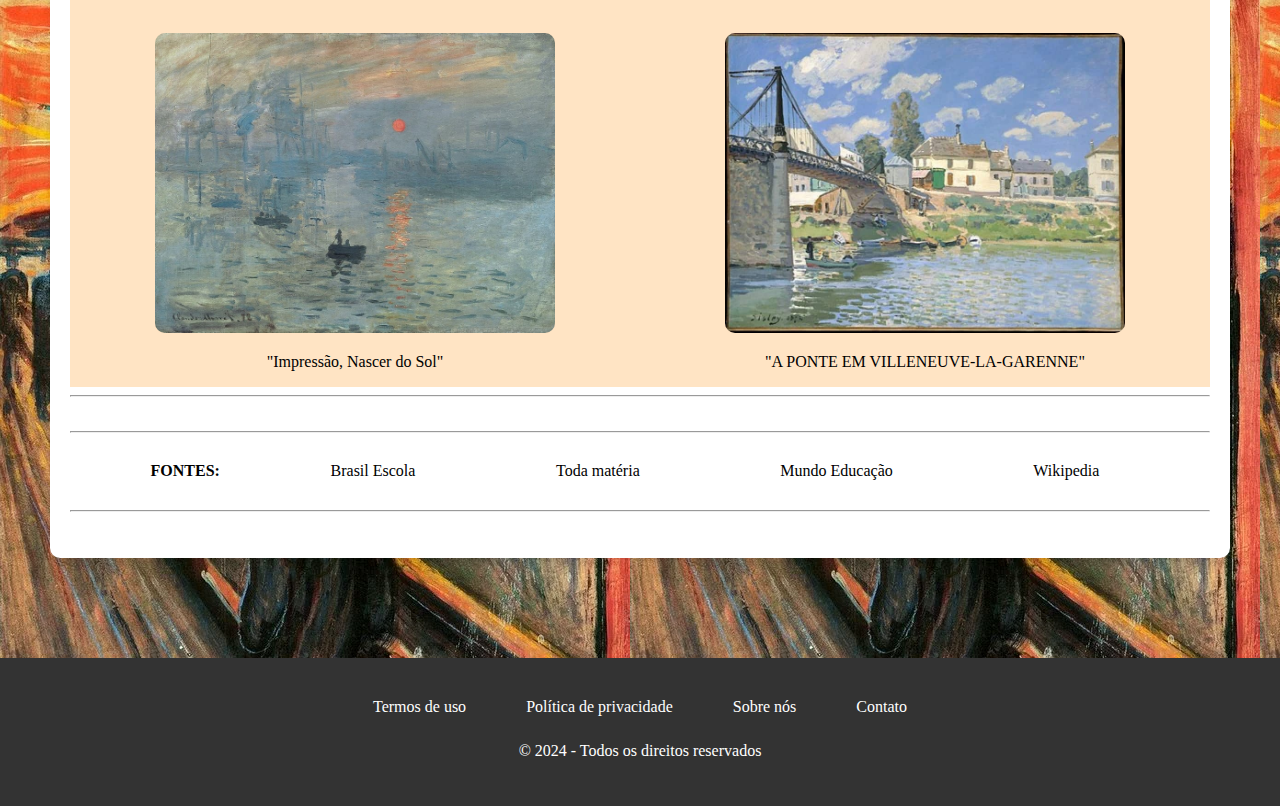
<file: expressionismo/arte1.html>
<!doctype html>

<html>
<head>
    <title>Arte</title>
    <link rel="stylesheet" href="atividade.css">
    <link rel="stylesheet" href="../Rodape.css">
</head>
<body class="expre">
<h1>EXPRESSIONISMO</h1>
<div class="card">
    <div class="expressionismo">
        <div class="imagem"><img src="expressionismonobrasil3-710x754.jpg" alt="IMAGEM EXPRESSIONISMO" width="350"
                                 height="350"></div>

        <div class="texto"><p>O expressionismo é um movimento artístico de vanguarda ocorrido no início do século XX, no
            contexto que envolveu a Primeira Guerra Mundial.<br> Em franca oposição ao impressionismo, esse movimento é
            caracterizado pela irracionalidade e pelo individualismo, além de apresentar uma visão<br> pessimista da
            realidade, de forma a realizar uma deturpação do real.Devemos destacar que o Expressionismo não possui uma
            localização geográfica<br> definida e sua duração é imprecisa.
            Entretanto, o consenso é de que tenha surgido na Alemanha em meados de 1905.A primeira vez que o termo
            surgiu<br> foi em 1911, na revista Der Sturm (A Tempestade). O periódico alemão era o veículo de comunicação
            mais importante do movimento.</p></div>
    </div>

    <br>
    <h3>Características Principais do Expressionismo</h3>
    <p><b>Emoção Intensa:</b> O expressionismo é conhecido por transmitir emoções intensas e subjetivas. As obras
        frequentemente abordam sentimentos como medo, angústia, solidão e desesperança. Os artistas buscavam capturar a
        essência emocional da experiência humana, muitas vezes exagerando ou distorcendo a realidade para alcançar esse
        objetivo.</p>
    <p><b>Distorção da Realidade:</b> Uma característica central do expressionismo é a distorção proposital da
        realidade. Os artistas alteravam as proporções, formas e cores para expressar melhor suas emoções e percepções
        internas. Essa distorção servia como um meio de intensificar o impacto emocional da obra.</p>
    <p><b>Pinceladas Agressivas:</b> As pinceladas no expressionismo são frequentemente agressivas, visíveis e
        carregadas de energia. Essas pinceladas expressivas e dinâmicas contribuem para a sensação de urgência e
        intensidade emocional das obras. A aplicação da tinta de forma áspera e expressiva contrasta com as técnicas
        mais suaves e detalhadas de outros movimentos artísticos.</p>
    <hr>
    <h2>Vídeo Explicativo</h2>
    <div class="video1">
        <iframe width="560" height="315" src="https://www.youtube.com/embed/JDZ6n_-srXI?si=AXWmisdxovs8YDbB"
                title="YouTube video player" frameborder="0"
                allow="accelerometer; autoplay; clipboard-write; encrypted-media; gyroscope; picture-in-picture; web-share"
                referrerpolicy="strict-origin-when-cross-origin" allowfullscreen></iframe>
    </div>


    <div class="imagenss">
        <hr>
        <h2>OBRAS</h2>
        <div class="imagens1">
            <div class="grito"><a href="ogrito.html" target="_blank"><img src="ogrito-cke-_2_%20(1).png" alt="O GRITO"
                                                                          width="400" height="300"></a>
                <p>"O Grito"</p></div>
            <br>
            <div class="danca"><a href="auladedança.html" target="_blank"><img
                    src="WhatsApp%20Image%202024-08-28%20at%2018.00.31.jpeg" alt="aula de dança" width="400"
                    height="300"></a>
                <p>"A aula de dança"</p></div>
        </div>
        <br>
        <div class="imagens2">
            <div class="sol"><a href="sol.html" target="_blank"><img src="sol.jpeg" alt="por do sol" width="400"
                                                                     height="300"></a>
                <p>"Impressão, Nascer do Sol"</p></div>
            <br>
            <div class="ponte"><a href="ponte.html" target="_blank"><img src="pontefoto.jpeg" alt="por do sol"
                                                                         width="400" height="300"></a>
                <p>"A PONTE EM VILLENEUVE-LA-GARENNE"</p></div>
        </div>
    </div>
    <hr>
    <br>
    <hr>
    <div class="Fontes">
        <h4>FONTES:</h4>
        <P>Brasil Escola<br></P>
        <P>Toda matéria<br></P>
        <P>Mundo Educação<br></P>
        <P>Wikipedia<br></P>
    </div>
    <hr>
    <br>
</div>



</body>

<footer>
    <div class="rodape">
    <nav>
        <ul>
            <li><a href="#">Termos de uso</a></li>
            <li><a href="#">Política de privacidade</a></li>
            <li><a href="#">Sobre nós</a></li>
            <li><a href="#">Contato</a></li>
        </ul>
    </nav>
    </div>
    <p>&copy; 2024 - Todos os direitos reservados</p>
</footer>
</html>
</file>
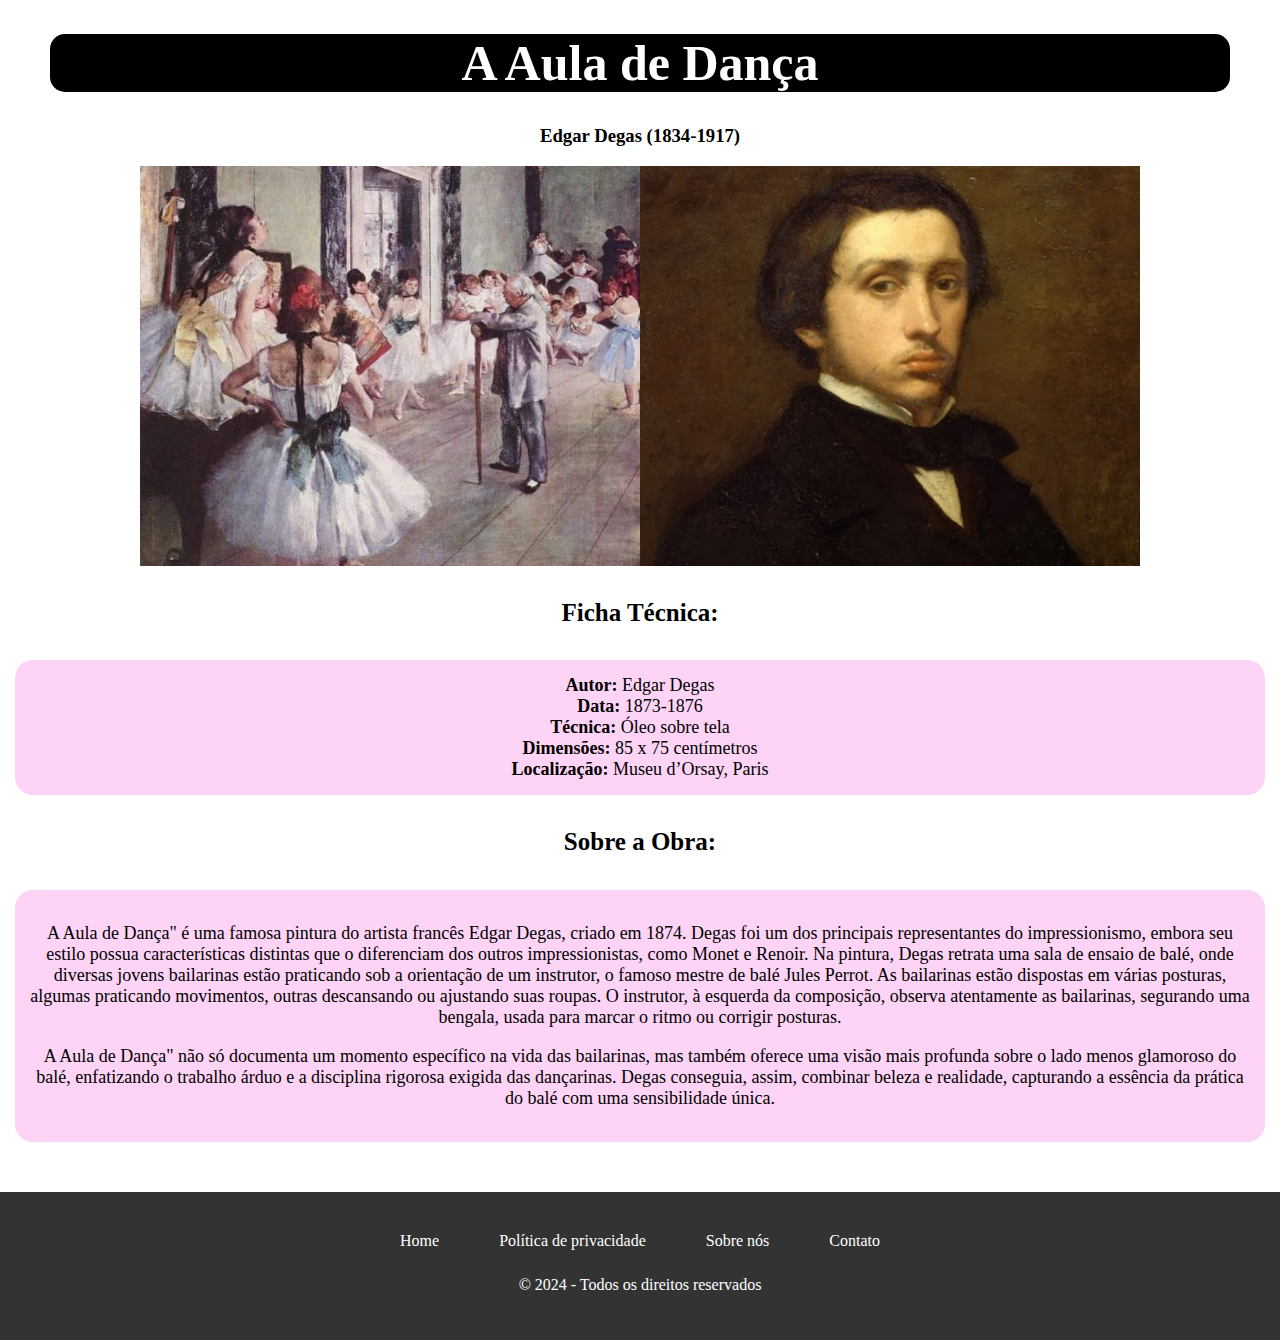
<file: expressionismo/auladedança.html>
<!doctype html>

<html>
<head>
    <title>A aula de dança</title>
    <link rel="stylesheet" href="atividade.css">
    <link rel="stylesheet" href="../Rodape.css">
</head>
<body class="CASA">
<h1>A Aula de Dança</h1>
<h3 class="h3danca">Edgar Degas (1834-1917)</h3>
<div class="imagensdanca">
    <img src="WhatsApp%20Image%202024-08-28%20at%2018.00.31.jpeg" alt="IMAGEM AULA DE DANÇA" width="500" height="400">
    <img src="degas-edgar-c-face-half.jpg" alt="IMAGEM EDGAR" width="500" height="400">
</div>
<h4 class="h4">Ficha Técnica:</h4>
<p class="text2"><b>Autor:</b> Edgar Degas<br>
    <b>Data:</b> 1873-1876<br>
    <b>Técnica:</b> Óleo sobre tela<br>
    <b>Dimensões:</b> 85 x 75 centímetros<br>
    <b>Localização:</b> Museu d’Orsay, Paris<br></p>
<h4 class="h4">Sobre a Obra:</h4>
<div class="text2">
    <p>A Aula de Dança" é uma famosa pintura do artista francês Edgar Degas, criado em 1874. Degas foi um dos principais
        representantes do impressionismo, embora seu estilo possua características distintas que o diferenciam dos
        outros impressionistas, como Monet e Renoir. Na pintura, Degas retrata uma sala de ensaio de balé, onde diversas
        jovens bailarinas estão praticando sob a orientação de um instrutor, o famoso mestre de balé Jules Perrot. As
        bailarinas estão dispostas em várias posturas, algumas praticando movimentos, outras descansando ou ajustando
        suas roupas. O instrutor,
        à esquerda da composição, observa atentamente as bailarinas, segurando uma bengala, usada para marcar o ritmo ou
        corrigir posturas.</p>
    <p>A Aula de Dança" não só documenta um momento específico na vida das bailarinas, mas também oferece uma visão mais
        profunda sobre o lado menos glamoroso do balé, enfatizando o trabalho árduo e a disciplina rigorosa exigida das
        dançarinas. Degas conseguia, assim, combinar beleza e realidade, capturando a essência da prática do balé com
        uma sensibilidade única.</p>
</div>
<footer>
    <div class="rodape">
        <ul>
            <li><a href="../index.html">Home</a></li>
            <li><a href="#">Política de privacidade</a></li>
            <li><a href="#">Sobre nós</a></li>
            <li><a href="#">Contato</a></li>
        </ul>
    </div>
    <p>&copy; 2024 - Todos os direitos reservados</p>
</footer>


</body>
</html>
</file>
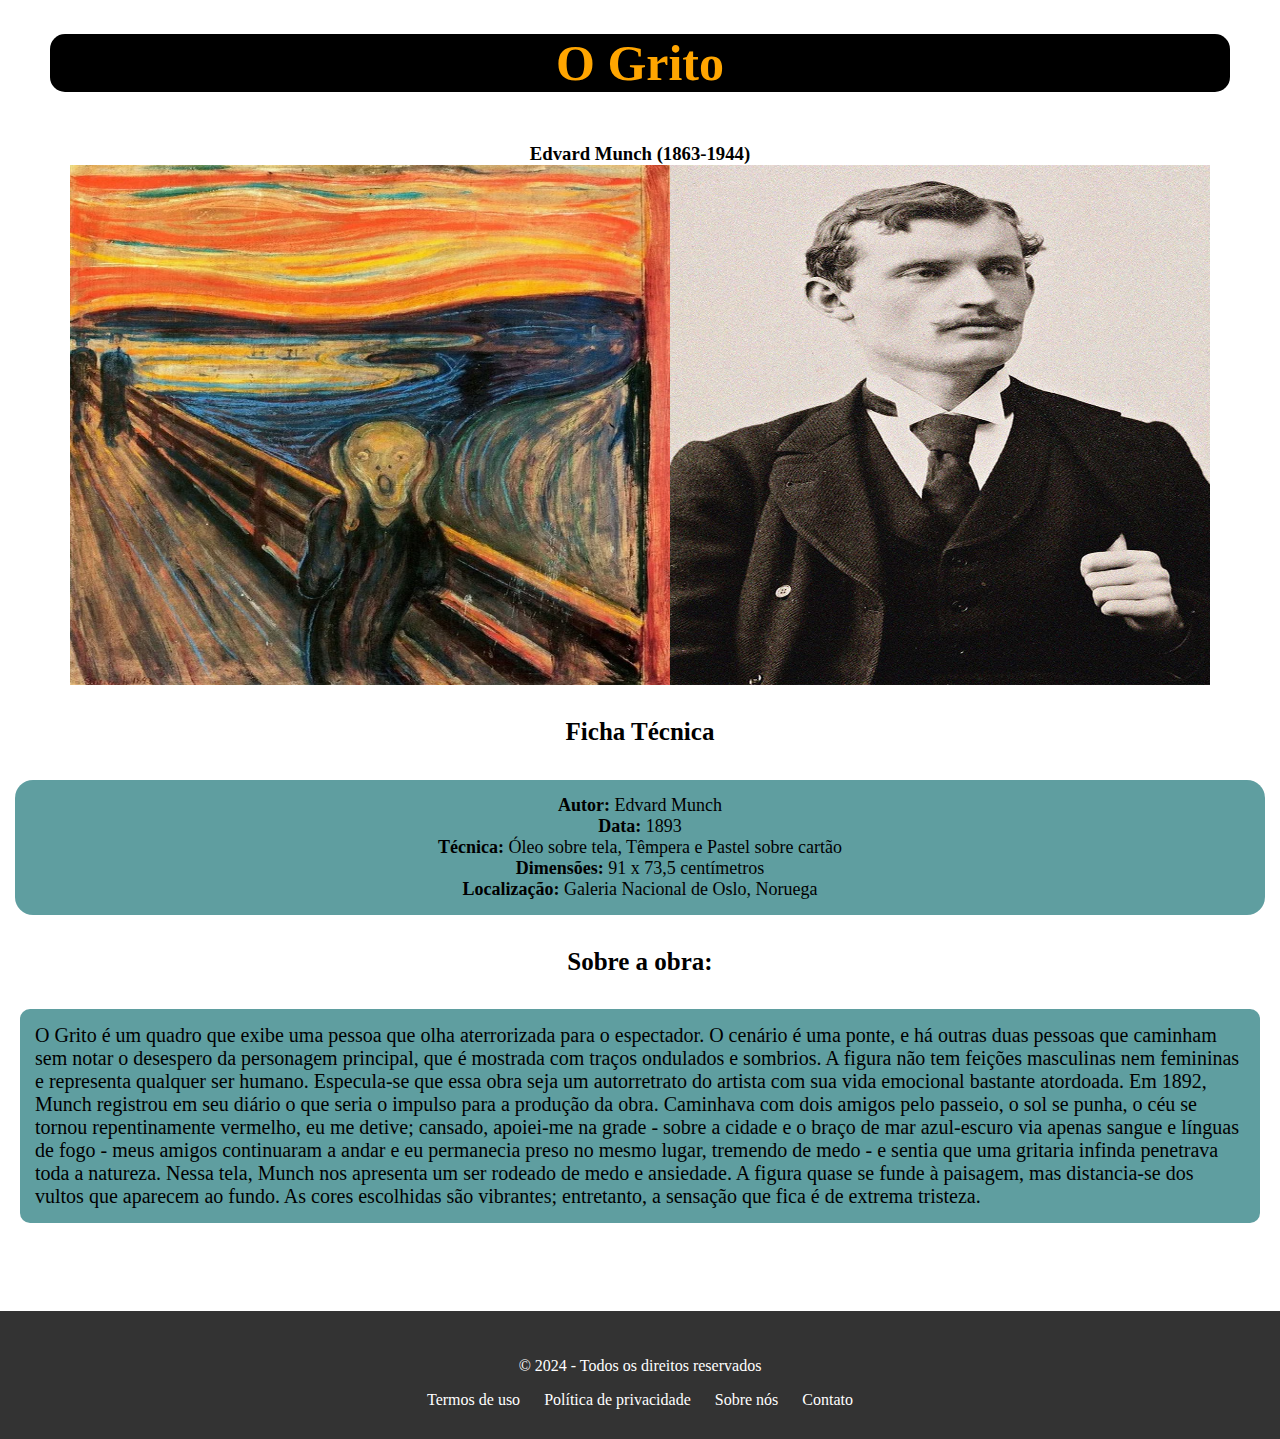
<file: expressionismo/ogrito.html>
<!DOCTYPE html>
<html lang="en">
<head>
    <meta charset="UTF-8">
    <link rel="stylesheet" href="atividade.css">
    <link rel="stylesheet" href="../Rodape.css">
    <title>O Grito</title>
</head>
<body class="CASA">
<h1 class="casa">O Grito</h1>

<br>
<h3 class="h3casa">Edvard Munch (1863-1944)</h3>

<div class="imgs">
    <img src="ogrito-cke-_2_%20(1).png" height="520" width="600" alt="Imagem da obra" class="i1"/>
    <img src="edvard-munch.jpg" height="520" width="540" alt="Imagem do autor" class="i2"/>
</div>

<h4 class="h4">Ficha Técnica</h4>
<p class="text">
    <b>Autor:</b> Edvard Munch<br> <b>Data:</b> 1893<br> <b>Técnica:</b> Óleo sobre tela, Têmpera e Pastel sobre cartão<br>
    <b>Dimensões:</b> 91 x 73,5 centímetros<br> <b>Localização:</b> Galeria Nacional de Oslo, Noruega<br>
</p>

<h4 class="h4">Sobre a obra:</h4>
<p class="sla">
    O Grito é um quadro que exibe uma pessoa que olha aterrorizada para o espectador. O cenário é uma ponte, e há outras duas pessoas que caminham sem notar o desespero da personagem principal, que é mostrada com traços ondulados e sombrios.
    A figura não tem feições masculinas nem femininas e representa qualquer ser humano. Especula-se que essa obra seja um autorretrato do artista com sua vida emocional bastante atordoada.
    Em 1892, Munch registrou em seu diário o que seria o impulso para a produção da obra. Caminhava com dois amigos pelo passeio, o sol se punha, o céu se tornou repentinamente vermelho, eu me detive; cansado, apoiei-me na grade - sobre a cidade e o braço de mar azul-escuro via apenas sangue e línguas de fogo - meus amigos continuaram a andar e eu permanecia preso no mesmo lugar, tremendo de medo - e sentia que uma gritaria infinda penetrava toda a natureza.
    Nessa tela, Munch nos apresenta um ser rodeado de medo e ansiedade. A figura quase se funde à paisagem, mas distancia-se dos vultos que aparecem ao fundo. As cores escolhidas são vibrantes; entretanto, a sensação que fica é de extrema tristeza.
</p>

<br>
<footer>
    <p>&copy; 2024 - Todos os direitos reservados</p>
    <nav>
        <ul>
            <li><a href="#">Termos de uso</a></li>
            <li><a href="#">Política de privacidade</a></li>
            <li><a href="#">Sobre nós</a></li>
            <li><a href="#">Contato</a></li>
        </ul>
    </nav>
</footer>
</body>
</html>
</file>
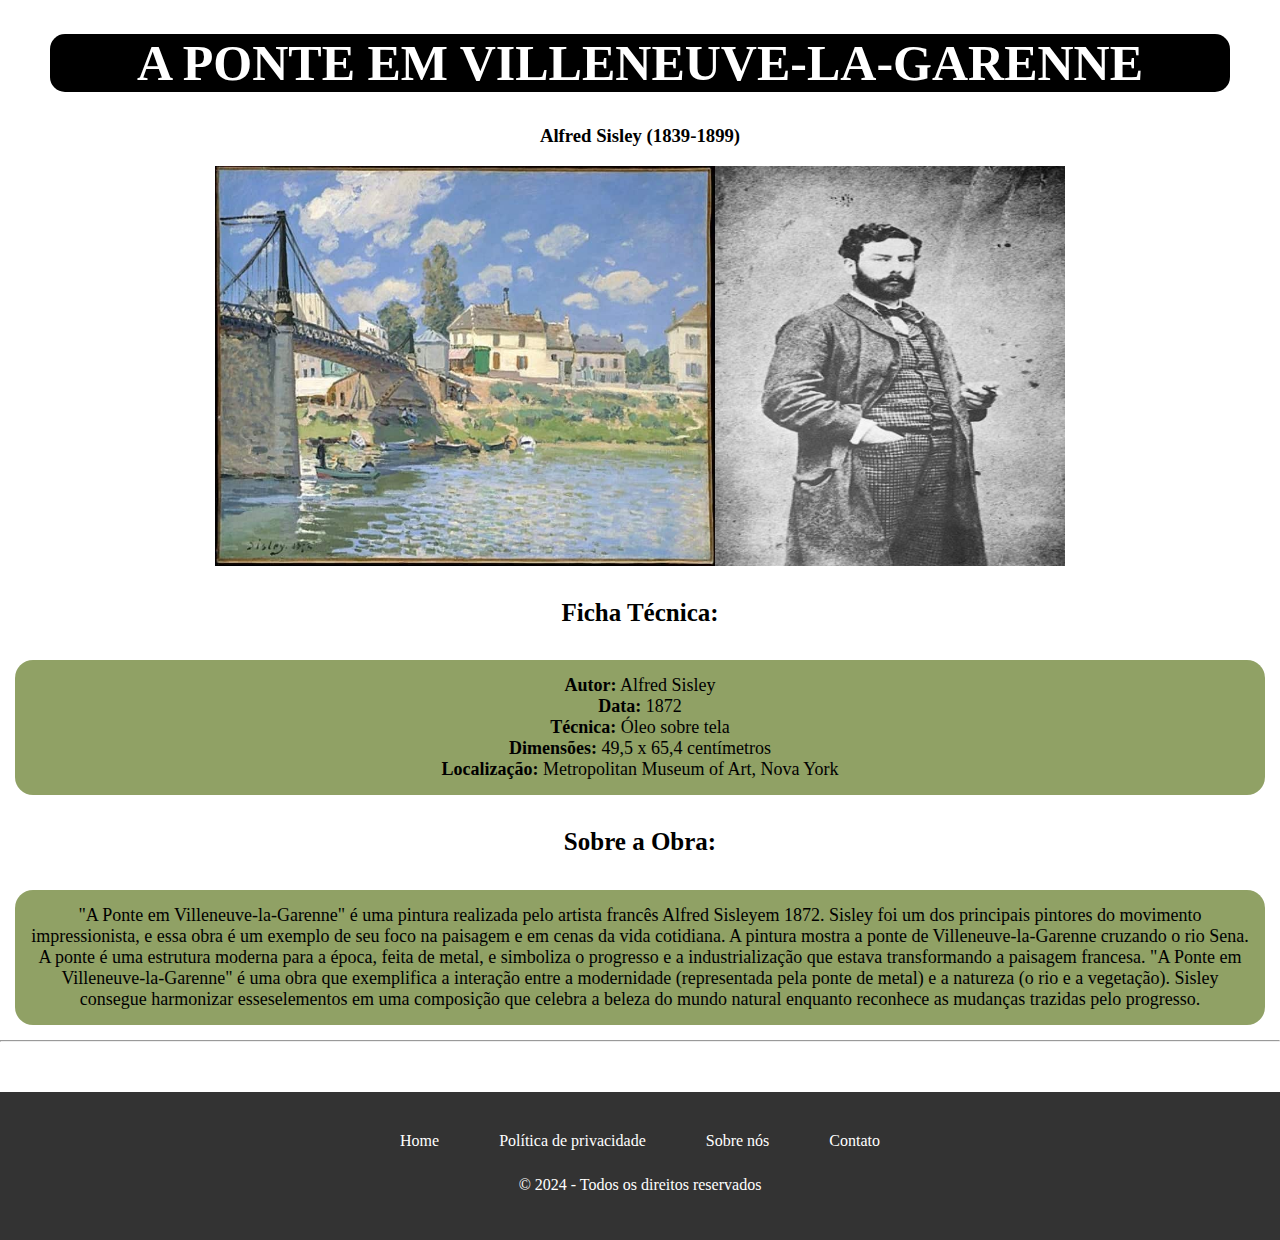
<file: expressionismo/ponte.html>
<!doctype html>

<html>
<head>
    <title>A PONTE EM VILLENEUVE-LA-GARENNE</title>
    <link rel="stylesheet" href="atividade.css">
    <link rel="stylesheet" href="../Rodape.css">
</head>
<body class="CASA">
<h1>A PONTE EM VILLENEUVE-LA-GARENNE</h1>
<h3 class="h3ponte">Alfred Sisley (1839-1899)</h3>
<div class="imagensponte">
    <img src="pontefoto.jpeg" alt="IMAGEM DA PONTE" width="500" height="400"> <img src="Alfred_Sisley_photo_full.jpg"
                                                                                   alt="IMAGEM DE ALFRED" width="350"
                                                                                   height="400">
</div>
<h4 class="h4">Ficha Técnica:</h4>
<p class="text4"><b>Autor:</b> Alfred Sisley<br>
    <b>Data:</b> 1872<br>
    <b>Técnica:</b> Óleo sobre tela<br>
    <b>Dimensões:</b> 49,5 x 65,4 centímetros<br>
    <b>Localização:</b> Metropolitan Museum of Art, Nova York <br>
<h4 class="h4">Sobre a Obra:</h4>
<p class="text4">"A Ponte em Villeneuve-la-Garenne" é uma pintura realizada pelo artista francês Alfred Sisleyem 1872.
    Sisley foi um dos principais pintores do movimento impressionista, e essa obra é um exemplo de seu foco na paisagem
    e em cenas da vida cotidiana.
    A pintura mostra a ponte de Villeneuve-la-Garenne cruzando o rio Sena. A ponte é uma estrutura moderna para a época,
    feita de metal, e simboliza o progresso e a industrialização que estava transformando a paisagem francesa.
    "A Ponte em Villeneuve-la-Garenne" é uma obra que exemplifica a interação entre a modernidade (representada pela
    ponte de metal) e a natureza (o rio e a vegetação). Sisley consegue harmonizar esseselementos em uma composição que
    celebra a beleza do mundo natural enquanto reconhece as mudanças trazidas pelo progresso.</p>
<hr>
<footer>
    <div class="rodape">
        <ul>
            <li><a href="../index.html">Home</a></li>
            <li><a href="#">Política de privacidade</a></li>
            <li><a href="#">Sobre nós</a></li>
            <li><a href="#">Contato</a></li>
        </ul>
    </div>
    <p>&copy; 2024 - Todos os direitos reservados</p>
</footer>


</body>
</html>
</file>
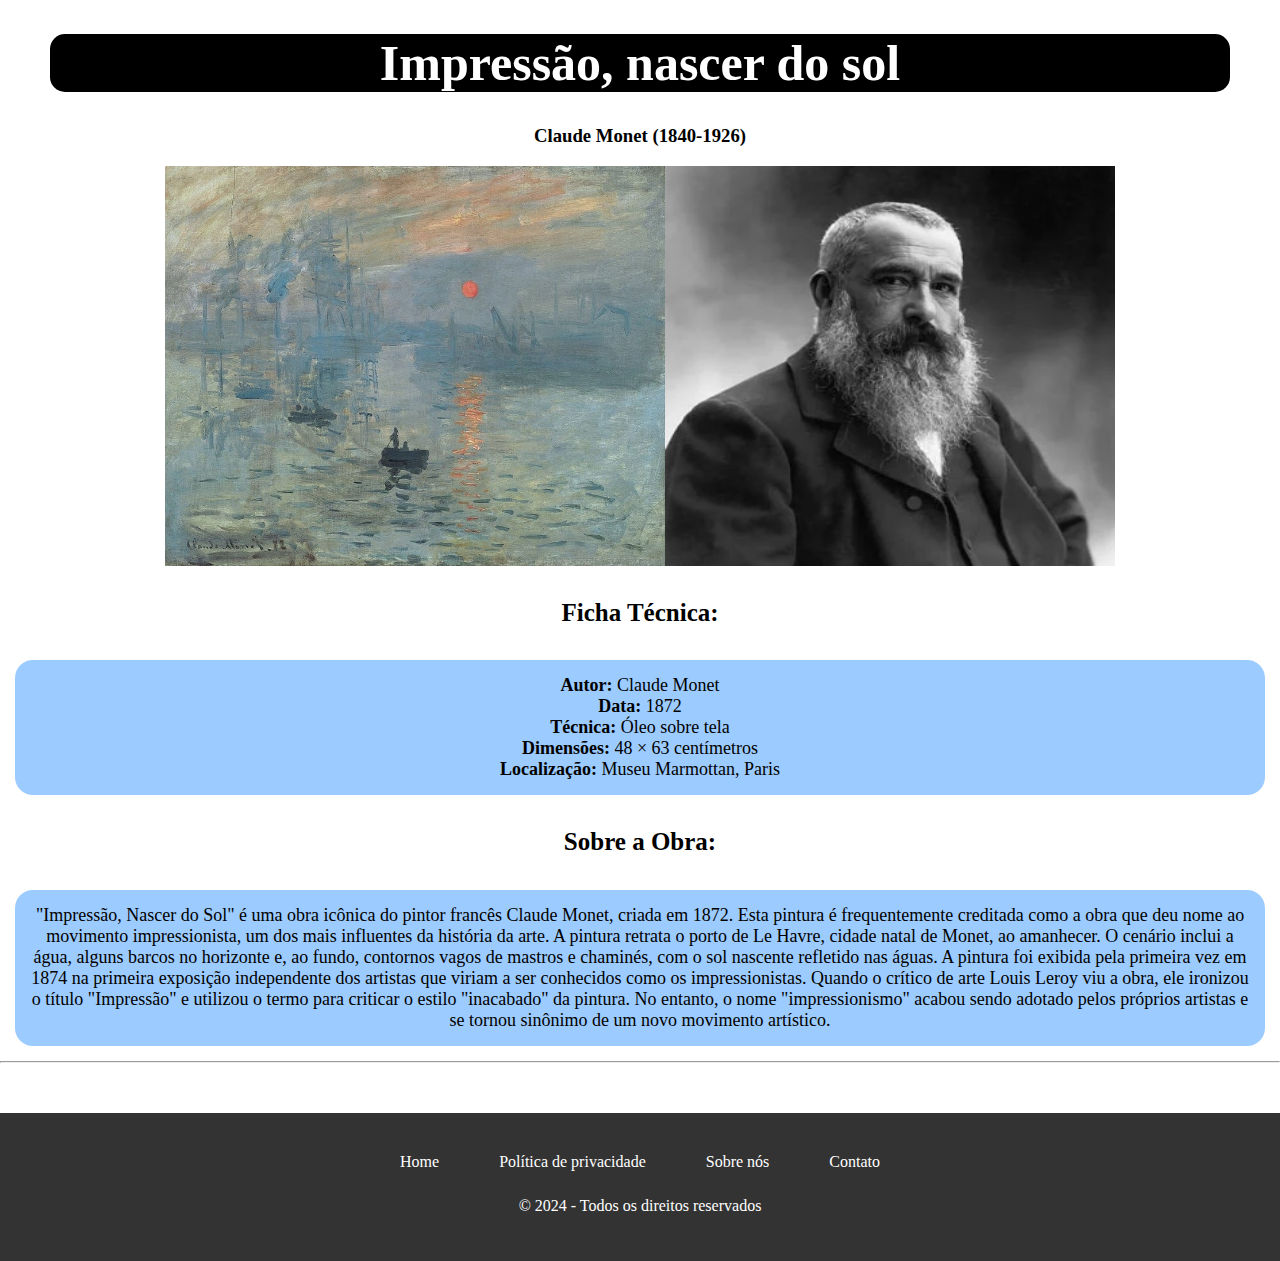
<file: expressionismo/sol.html>
<!doctype html>
<html>
<head>
    <title>Impressão, nascer do sol</title>
    <link rel="stylesheet" href="atividade.css">
    <link rel="stylesheet" href="../Rodape.css">
</head>
<body class="CASA">
<h1>Impressão, nascer do sol</h1>
<h3 class="h3sol">Claude Monet (1840-1926)</h3>
<div class="imagenssol">
    <img src="sol.jpeg" alt="IMAGEM NASCER DO SOL" width="500" height="400"> <img src="claude-monet.jpg.webp"
                                                                                  alt="IMAGEM CLAUDE" width="450"
                                                                                  height="400">
</div>
<h4 class="h4">Ficha Técnica:</h4>
<p class="text3"><b>Autor:</b> Claude Monet<br>
    <b>Data:</b> 1872<br>
    <b>Técnica:</b> Óleo sobre tela<br>
    <b>Dimensões:</b> 48 × 63 centímetros<br>
    <b>Localização:</b> Museu Marmottan, Paris<br></p>
<h4 class="h4">Sobre a Obra:</h4>
<p class="text3">"Impressão, Nascer do Sol" é uma obra icônica do pintor francês Claude Monet, criada em 1872. Esta
    pintura é frequentemente creditada como a obra que deu nome ao movimento impressionista, um dos mais influentes da
    história da arte. A pintura retrata o porto de Le Havre, cidade natal de Monet, ao amanhecer. O cenário inclui a
    água, alguns barcos no horizonte e, ao fundo, contornos vagos de mastros e chaminés, com o sol nascente refletido
    nas águas.
    A pintura foi exibida pela primeira vez em 1874 na primeira exposição independente dos artistas que viriam a ser
    conhecidos como os impressionistas. Quando o crítico de arte Louis Leroy viu a obra, ele ironizou o título
    "Impressão" e utilizou o termo para criticar o estilo "inacabado" da pintura. No entanto, o nome "impressionismo"
    acabou sendo adotado pelos próprios artistas e se tornou sinônimo de um novo movimento artístico.</p>

<hr>
<footer>
    <div class="rodape">
        <ul>
            <li><a href="../index.html">Home</a></li>
            <li><a href="#">Política de privacidade</a></li>
            <li><a href="#">Sobre nós</a></li>
            <li><a href="#">Contato</a></li>
        </ul>
    </div>
    <p>&copy; 2024 - Todos os direitos reservados</p>
</footer>
</body>
</html>
</file>
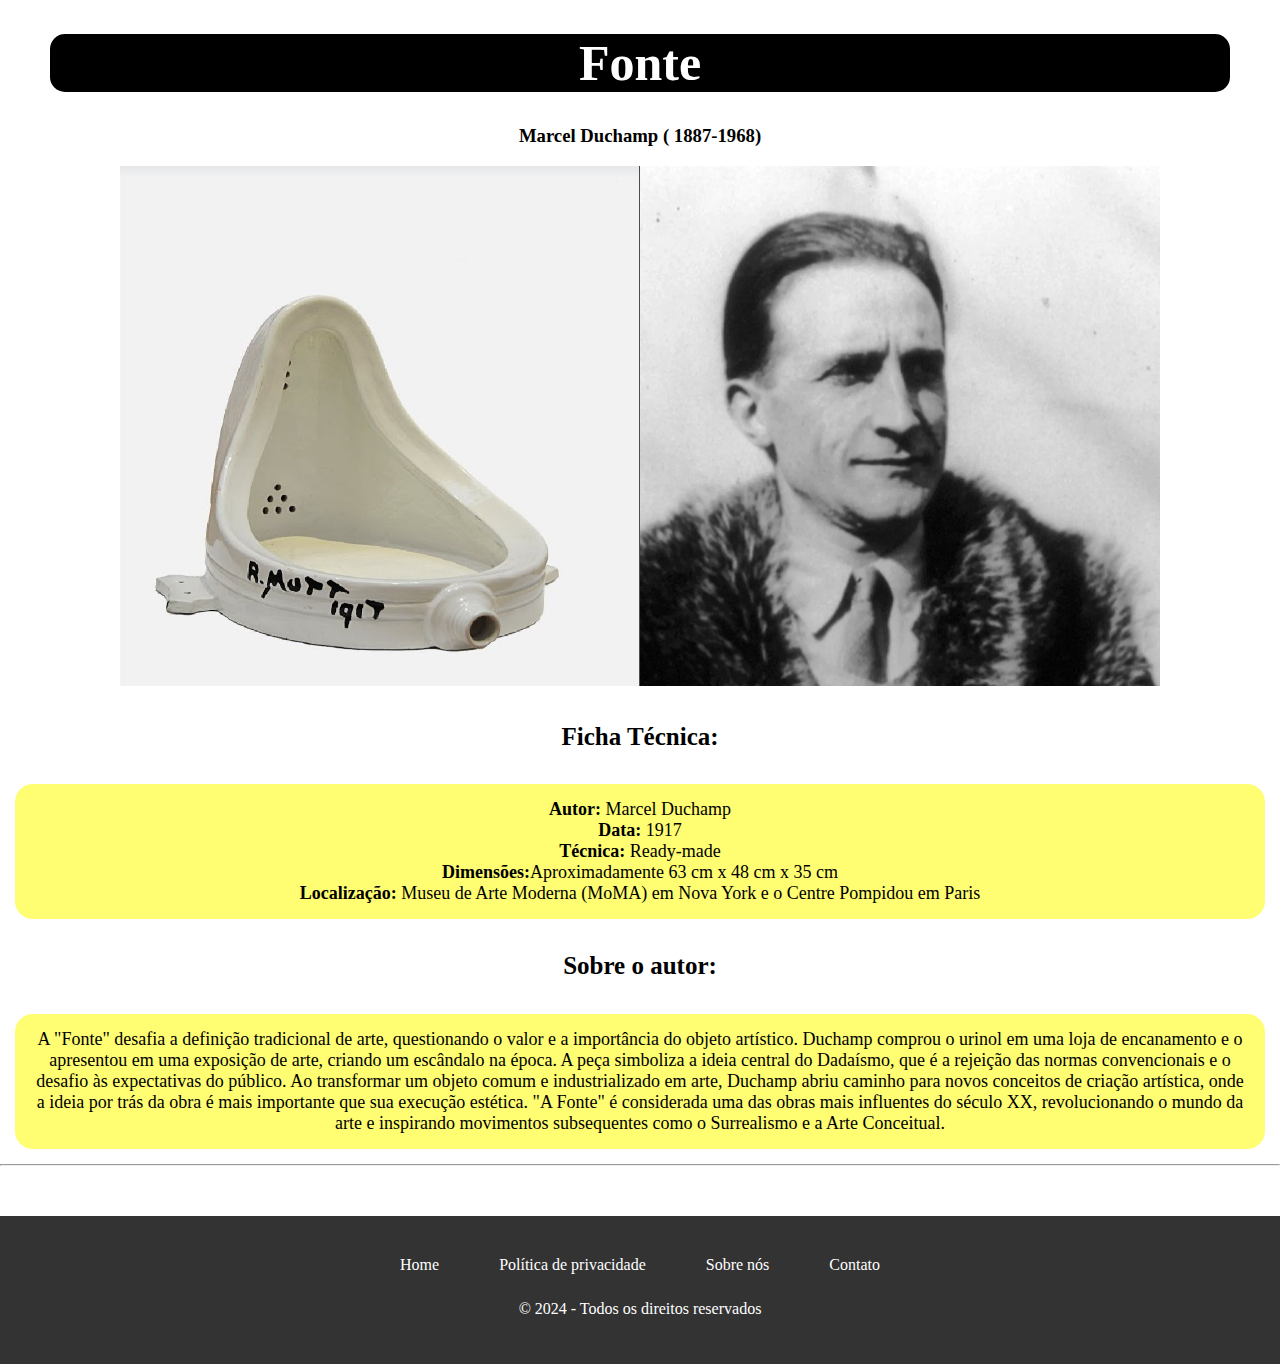
<file: Fauvismo-Dadaismo/artes2-1.html>
<!doctype html>

<head>
    <title> " Página de Artes" </title>
    <link rel="stylesheet" href="atividade2.css">
    <link rel="stylesheet" href="../Rodape.css">
</head>
<body class="CASA">
<h1>Fonte</h1>
<h3 class="nm1">Marcel Duchamp ( 1887-1968)</h3>

<div class="img5">
    <a href="artes2-1.html" target="_blank"><img src="imagemativi2-1.png" alt="Imagem " width="520px"
                                                 height="520px"></a> <img src="2-1.webp" alt="Imagem " width="520px"
                                                                          height="520px">
</div>


<h4 class="h4">Ficha Técnica:</h4>
<p class="text">
    <b>Autor:</b> Marcel Duchamp<br>
    <b>Data:</b> 1917<br>
    <b>Técnica:</b> Ready-made<br>
    <b>Dimensões:</b>Aproximadamente 63 cm x 48 cm x 35 cm<br>
    <b>Localização:</b> Museu de Arte Moderna (MoMA) em Nova York e o Centre Pompidou em Paris</p>
<h4 class="h4">Sobre o autor:</h4>
<p class="text">A "Fonte" desafia a definição tradicional de arte, questionando o valor e a importância do objeto
    artístico. Duchamp comprou o urinol em uma loja de encanamento e o apresentou em uma exposição de arte, criando um
    escândalo na época. A peça simboliza a ideia central do Dadaísmo, que é a rejeição das normas convencionais e o
    desafio às expectativas do público.

    Ao transformar um objeto comum e industrializado em arte, Duchamp abriu caminho para novos conceitos de criação
    artística, onde a ideia por trás da obra é mais importante que sua execução estética. "A Fonte" é considerada uma
    das obras mais influentes do século XX, revolucionando o mundo da arte e inspirando movimentos subsequentes como o
    Surrealismo e a Arte Conceitual.</p>

<hr>

<footer>
    <div class="rodape">
        <ul>
            <li><a href="../index.html">Home</a></li>
            <li><a href="#">Política de privacidade</a></li>
            <li><a href="#">Sobre nós</a></li>
            <li><a href="#">Contato</a></li>
        </ul>
    </div>
    <p>&copy; 2024 - Todos os direitos reservados</p>
</footer>

</body>


</html>
</body>
</file>
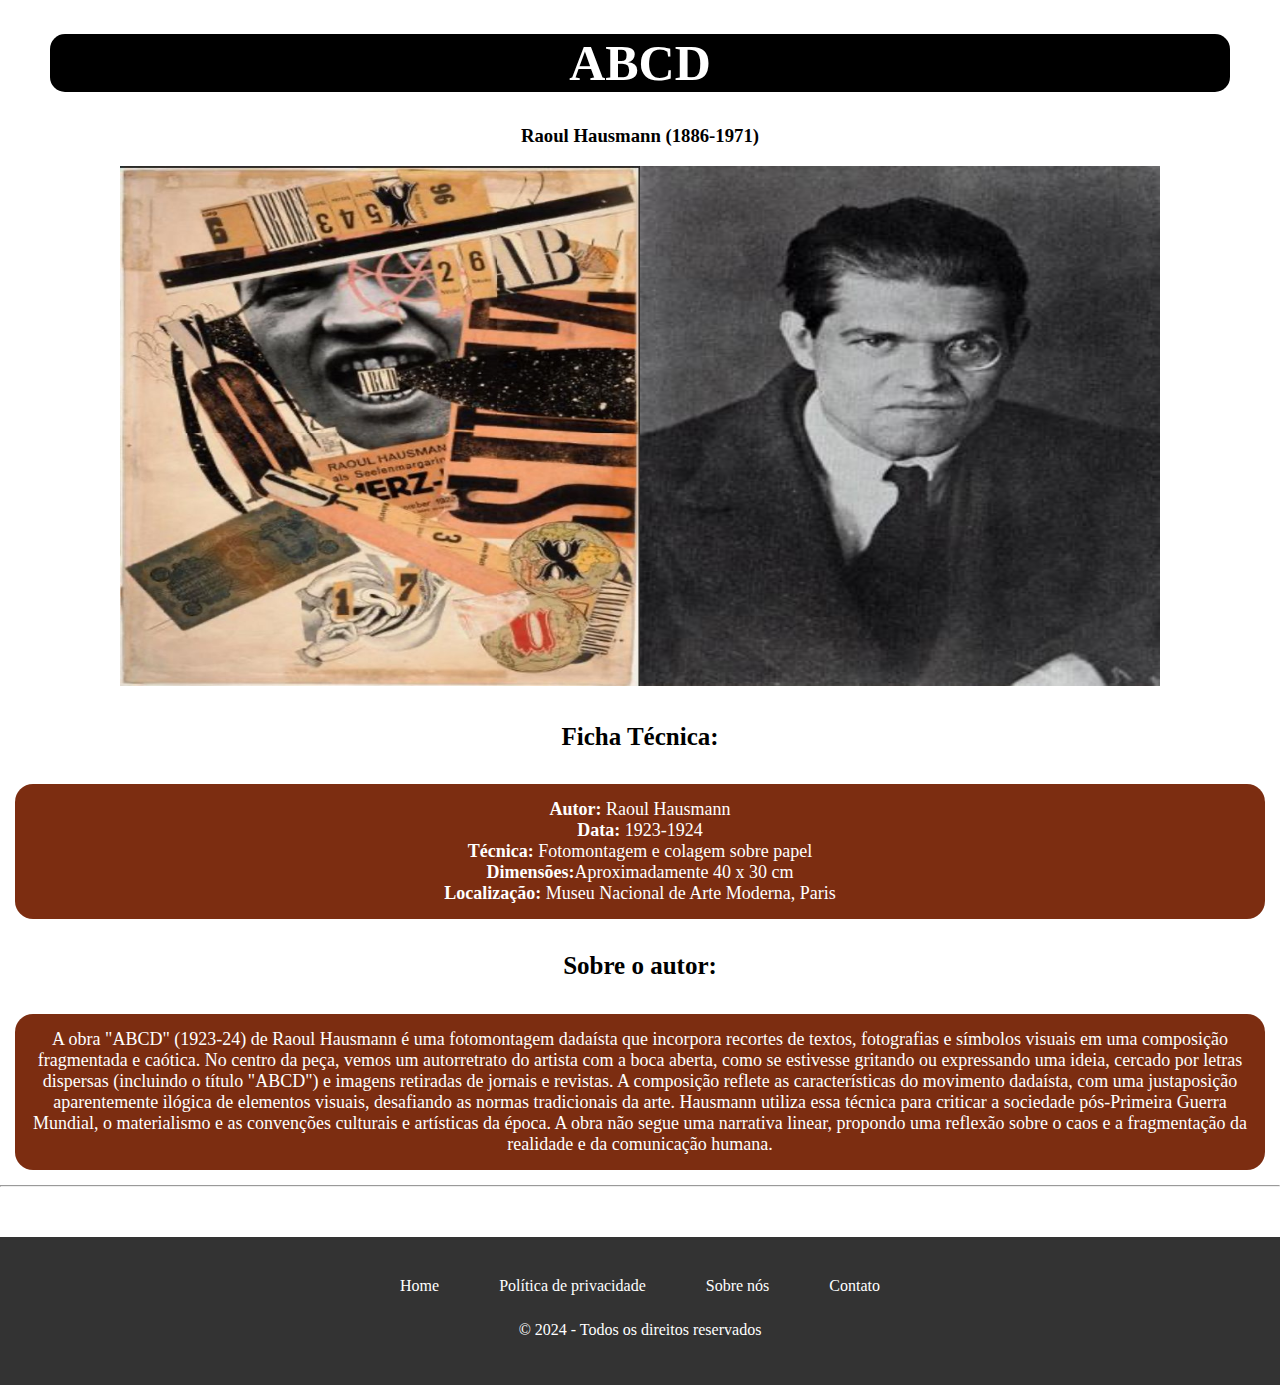
<file: Fauvismo-Dadaismo/artes2-2.html>
<!doctype html>

<head>
    <title> " Página de Artes" </title>
    <link rel="stylesheet" href="atividade2.css">
    <link rel="stylesheet" href="../Rodape.css">

</head>
<body class="CASA">
<h1>ABCD</h1>
<h3 class="nm2"> Raoul Hausmann (1886-1971)</h3>

<div class="img6">
    <a href="artes2-2.html" target="_blank"><img src="imagemativi2-2.png" alt="Imagem " width="520px"
                                                 height="520px"></a> <img src="2-2.png" alt="Imagem " width="520px"
                                                                          height="520px">
</div>

<h4 class="h4">Ficha Técnica:</h4>
<p class="text2">
    <b>Autor:</b> Raoul Hausmann<br>
    <b>Data:</b> 1923-1924<br>
    <b>Técnica:</b> Fotomontagem e colagem sobre papel<br>
    <b>Dimensões:</b>Aproximadamente 40 x 30 cm<br>
    <b>Localização:</b> Museu Nacional de Arte Moderna, Paris<br></p>


<h4 class="h4">Sobre o autor:</h4>
<p class="text2">A obra "ABCD" (1923-24) de Raoul Hausmann é uma fotomontagem dadaísta que incorpora recortes de
    textos, fotografias e símbolos visuais em uma composição fragmentada e caótica. No centro da peça, vemos um
    autorretrato do artista com a boca aberta, como se estivesse gritando ou expressando uma ideia, cercado por letras
    dispersas (incluindo o título "ABCD") e imagens retiradas de jornais e revistas.

    A composição reflete as características do movimento dadaísta, com uma justaposição aparentemente ilógica de
    elementos visuais, desafiando as normas tradicionais da arte. Hausmann utiliza essa técnica para criticar a
    sociedade pós-Primeira Guerra Mundial, o materialismo e as convenções culturais e artísticas da época.

    A obra não segue uma narrativa linear, propondo uma reflexão sobre o caos e a fragmentação da realidade e da
    comunicação humana.

</p>

<hr>

<footer>
    <div class="rodape">
        <ul>
            <li><a href="../index.html">Home</a></li>
            <li><a href="#">Política de privacidade</a></li>
            <li><a href="#">Sobre nós</a></li>
            <li><a href="#">Contato</a></li>
        </ul>
    </div>
    <p>&copy; 2024 - Todos os direitos reservados</p>
</footer>

</body>
</html>
</body>
</file>
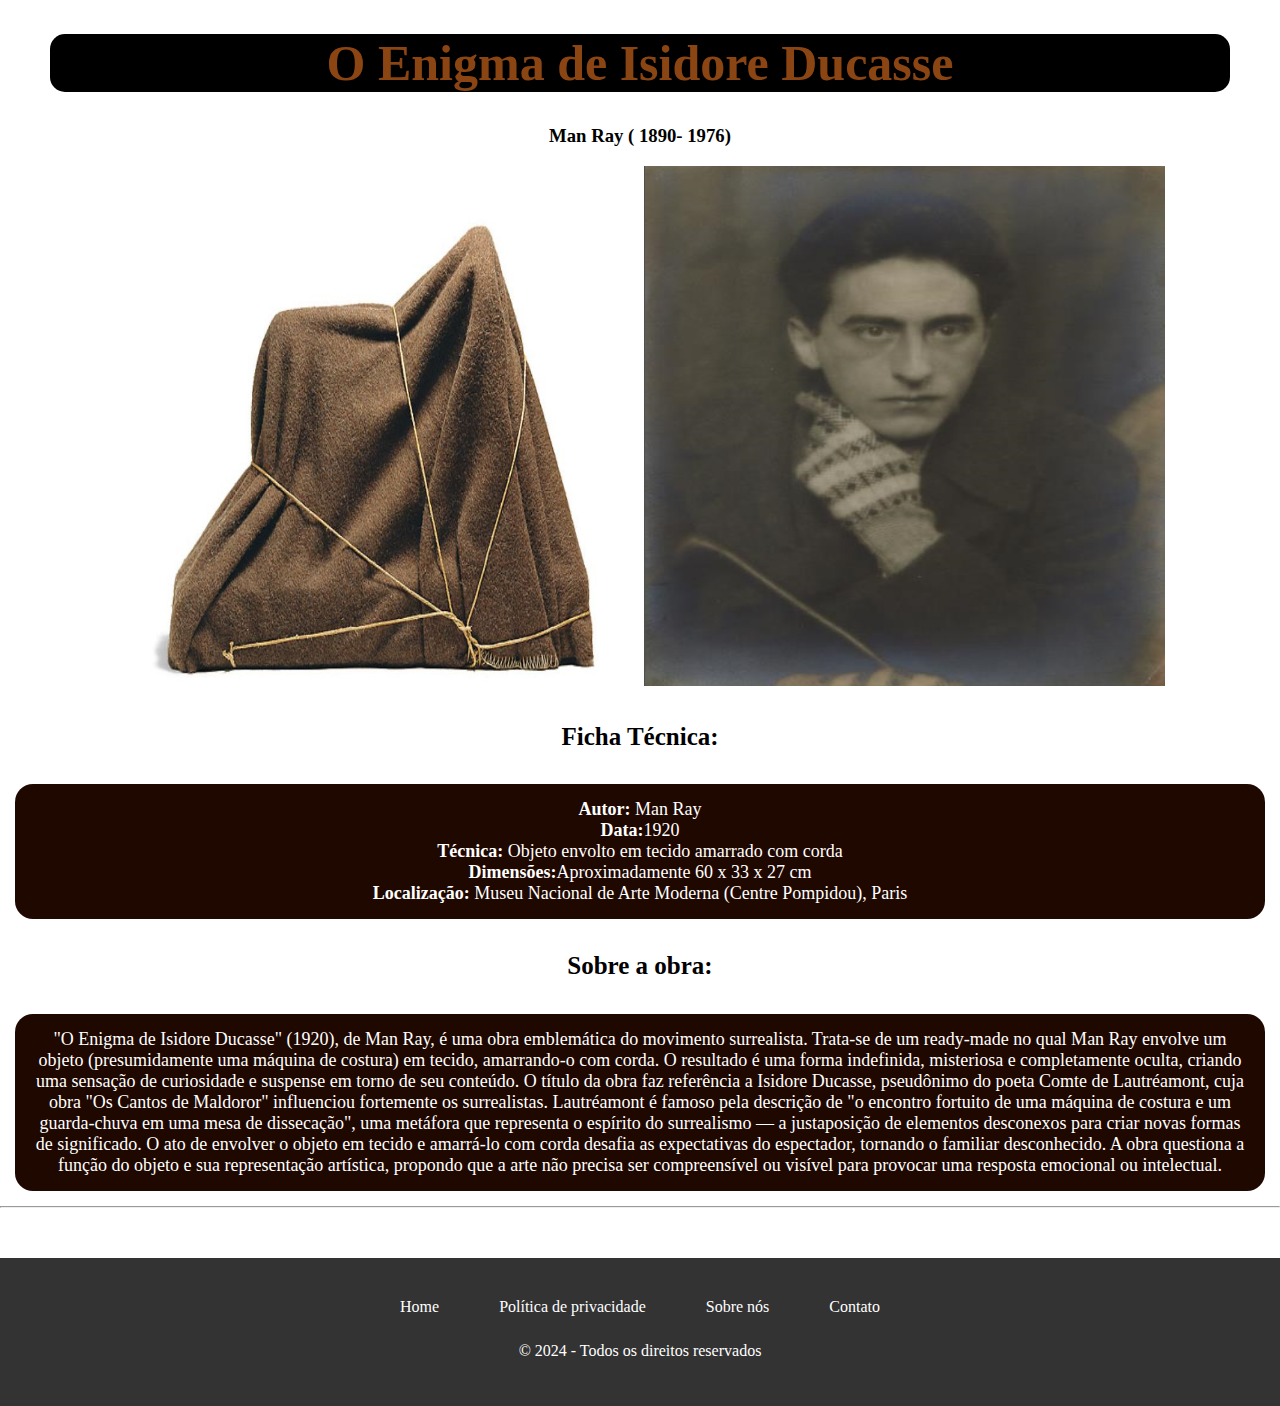
<file: Fauvismo-Dadaismo/artes2-3.html>
<!doctype html>

<head>
    <title> " Página de Artes" </title>
    <link rel="stylesheet" href="atividade2.css">
    <link rel="stylesheet" href="../Rodape.css">

</head>
<body class="CASA">
<h1 class="cor3">O Enigma de Isidore Ducasse</h1>
<h3 class="nm3">Man Ray ( 1890- 1976)</h3>

<div class="img7">
    <a href="artes2-3.html" target="_blank"><img src="imagemativi2-3.png" alt="Imagem " width="530px"
                                                 height="520px"></a> <img src="2-3.png" alt="Imagem " width="520px"
                                                                          height="520px">
</div>

<h4 class="h4">Ficha Técnica:</h4>
<p class="text3">
    <b>Autor:</b> Man Ray<br>
    <b>Data:</b>1920<br>
    <b>Técnica:</b> Objeto envolto em tecido amarrado com corda<br>
    <b>Dimensões:</b>Aproximadamente 60 x 33 x 27 cm<br>
    <b>Localização:</b> Museu Nacional de Arte Moderna (Centre Pompidou), Paris<br></p>

<h4 class="h4">Sobre a obra:</h4>
<p class="text3">
"O Enigma de Isidore Ducasse" (1920), de Man Ray, é uma obra emblemática do movimento surrealista.
    Trata-se de um ready-made no qual Man Ray envolve um objeto (presumidamente uma máquina de costura) em tecido,
    amarrando-o com corda. O resultado é uma forma indefinida, misteriosa e completamente oculta, criando uma sensação
    de curiosidade e suspense em torno de seu conteúdo.

    O título da obra faz referência a Isidore Ducasse, pseudônimo do poeta Comte de Lautréamont, cuja obra "Os Cantos de
    Maldoror" influenciou fortemente os surrealistas. Lautréamont é famoso pela descrição de "o encontro fortuito de uma
    máquina de costura e um guarda-chuva em uma mesa de dissecação", uma metáfora que representa o espírito do
    surrealismo — a justaposição de elementos desconexos para criar novas formas de significado.

    O ato de envolver o objeto em tecido e amarrá-lo com corda desafia as expectativas do espectador, tornando o
    familiar desconhecido. A obra questiona a função do objeto e sua representação artística, propondo que a arte não
    precisa ser compreensível ou visível para provocar uma resposta emocional ou intelectual.</p>
<hr>
<footer>
    <div class="rodape">
        <ul>
            <li><a href="../index.html">Home</a></li>
            <li><a href="#">Política de privacidade</a></li>
            <li><a href="#">Sobre nós</a></li>
            <li><a href="#">Contato</a></li>
        </ul>
    </div>
    <p>&copy; 2024 - Todos os direitos reservados</p>
</footer>

</body>
</html>
</body>
</file>
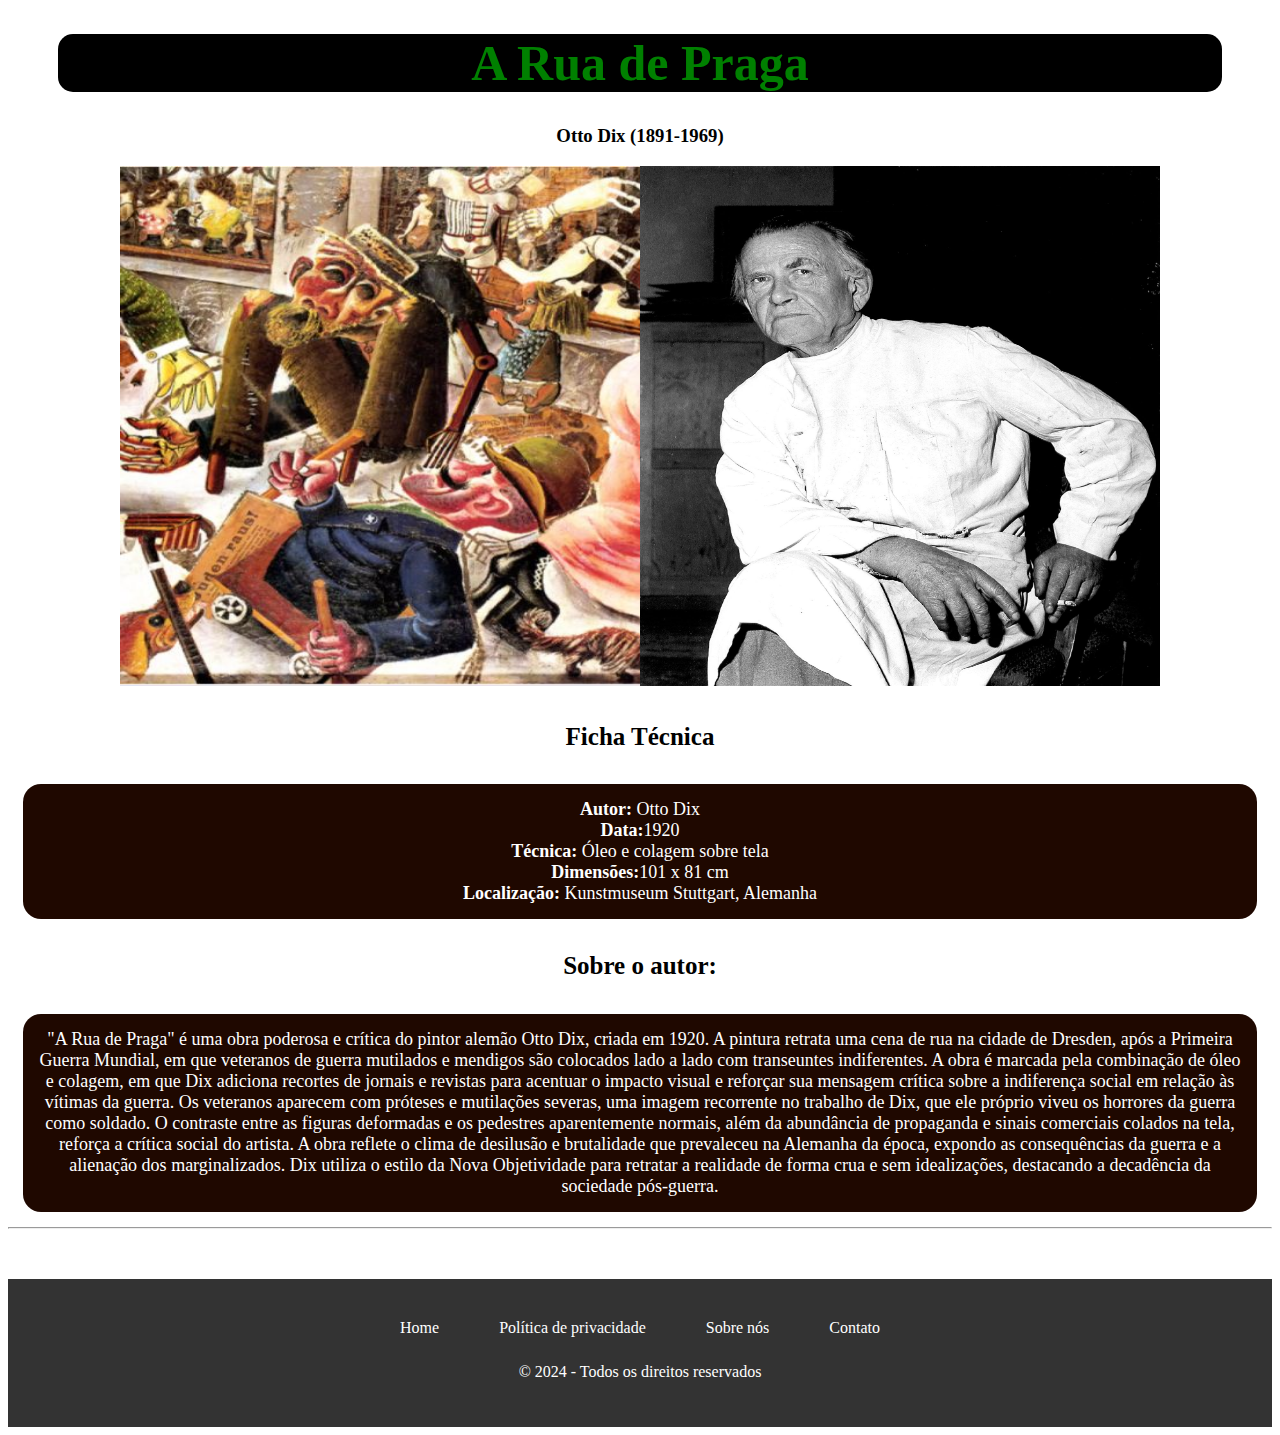
<file: Fauvismo-Dadaismo/artes2-4.html>
<!doctype html>

<head>
    <title> " Página de Artes" </title>
    <link rel="stylesheet" href="atividade2.css">
    <link rel="stylesheet" href="../Rodape.css">
</head>
<body>
<h1 class="cor4">A Rua de Praga</h1>
<h3 class="nm4">Otto Dix (1891-1969) </h3>

<div class="img8">
    <a href="artes2-4.html" target="_blank"><img src="imagemativi2-4.png" alt="Imagem " width="520px"
                                                 height="520px"></a> <img src="2-4.png" alt="Imagem " width="520px"
                                                                          height="520px">
</div>

<h4 class="h4">Ficha Técnica</h4>
<p class="text3">
    <b>Autor:</b> Otto Dix<br>
    <b>Data:</b>1920<br>
    <b>Técnica:</b> Óleo e colagem sobre tela<br>
    <b>Dimensões:</b>101 x 81 cm<br>
    <b>Localização:</b> Kunstmuseum Stuttgart, Alemanha<br></p>

<h4 class="h4">Sobre o autor:</h4>
<p class="text3">"A Rua de Praga" é uma obra poderosa e crítica do pintor alemão Otto Dix, criada em 1920. A pintura
    retrata uma cena de rua na cidade de Dresden, após a Primeira Guerra Mundial, em que veteranos de guerra mutilados e
    mendigos são colocados lado a lado com transeuntes indiferentes. A obra é marcada pela combinação de óleo e colagem,
    em que Dix adiciona recortes de jornais e revistas para acentuar o impacto visual e reforçar sua mensagem crítica
    sobre a indiferença social em relação às vítimas da guerra.

    Os veteranos aparecem com próteses e mutilações severas, uma imagem recorrente no trabalho de Dix, que ele próprio
    viveu os horrores da guerra como soldado. O contraste entre as figuras deformadas e os pedestres aparentemente
    normais, além da abundância de propaganda e sinais comerciais colados na tela, reforça a crítica social do artista.

    A obra reflete o clima de desilusão e brutalidade que prevaleceu na Alemanha da época, expondo as consequências da
    guerra e a alienação dos marginalizados. Dix utiliza o estilo da Nova Objetividade para retratar a realidade de
    forma crua e sem idealizações, destacando a decadência da sociedade pós-guerra.</p>

<hr>

<footer>
    <div class="rodape">
        <ul>
            <li><a href="../index.html">Home</a></li>
            <li><a href="#">Política de privacidade</a></li>
            <li><a href="#">Sobre nós</a></li>
            <li><a href="#">Contato</a></li>
        </ul>
    </div>
    <p>&copy; 2024 - Todos os direitos reservados</p>
</footer>

</body>
</html>
</body>
</file>
<file: Home/estilo2.css>
h2, h3 {
    text-align: center;
    font-family: "Century Gothic", sans-serif;
    color: #333;
}

.Home {
    background-color: #0064b2;
    background-size: cover;
    background-position: center;
    margin: 0;
}

.CASA {
    margin: 0;
    gap: 15px;
}

.card {
    background-color: #fff;
    padding: 20px;
    border-radius: 15px;
    box-shadow: 0 8px 15px rgba(0, 0, 0, 0.1);
    margin: 30px;
    transition: transform 0.3s ease, box-shadow 0.3s ease;
    max-width: 400px; /* Limita a largura do card */
    min-height: 500px; /* Altura mínima para manter o padrão */
    display: flex;
    flex-direction: column;
    align-items: center;
}

.card:hover {
    transform: translateY(-10px);
    box-shadow: 0 15px 25px rgba(0, 0, 0, 0.15);
}

.saibamais, .obras, .obras2, .Fontes {
    display: flex;
    flex-wrap: wrap;
    justify-content: space-around;
    gap: 20px;
    align-items: center;
}

.saibamais img, .imagenss img, .saibamais1 img {
    border-radius: 15px;
    width: 100%;
    max-height: 300px; /* Limita a altura das imagens */
    object-fit: cover; /* Mantém a proporção das imagens */
}

.txt {
    justify-content: center;
    font-size: 20px;
    line-height: 1.6;
    padding: 15px;
}

.casa, .colombo {
    color: cadetblue;
}

.beijo {
    color: darkorange;
}

.button {
    display: inline-block;
    padding: 0.75rem 1.25rem;
    border-radius: 50px;
    color: #fff;
    font-size: 1rem;
    letter-spacing: 0.1rem;
    transition: all 0.3s ease;
    background: linear-gradient(135deg, #ff004d, #94002e);
    box-shadow: 0 4px 10px rgba(0, 0, 0, 0.2);
    text-align: center;
    text-decoration: none;
    margin-top: 15px;
}

.button:hover {
    background: linear-gradient(135deg, #94002e, #ff004d);
    transform: translateY(-5px);
    box-shadow: 0 6px 15px rgba(0, 0, 0, 0.3);
}

.imgs, .imgs2, .imgs3 {
    display: flex;
    justify-content: center;
}

.Fontes p {
    border-radius: 25px;
    padding: 10px 20px;
    color: #333;
    transition: transform 0.5s ease, background-color 0.3s;
}

.Fontes p:hover {
    background-color: #b3a08a;
    transform: scale(1.1);
}

.cards {
    display: flex;
    justify-content: space-around;
}

.saibamais img {
    display: flex;
    flex-direction: row;
    justify-content: center;
    height: 300px;
    object-fit: cover;
}

.card a {
    display: flex;
    flex-direction: row;
    justify-content: center;
    margin-top: 50px;
}

.txt p {
    text-align: justify;
}

.cards a {
    display: flex;
    flex-direction: column;
    justify-content: end;
}

.cards1 {
    display: flex;
    justify-content: space-around;
}

.cards1 a {
    display: flex;
    flex-direction: row;
    justify-content: space-around;
}

.card1 {
    background-color: #fff;
    padding: 20px;
    border-radius: 15px;
    box-shadow: 0 8px 15px rgba(0, 0, 0, 0.1);
    margin: 30px;
    transition: transform 0.3s ease, box-shadow 0.3s ease;
    max-width: 1100px; /* Limita a largura do card */
    min-height: 400px;
    display: flex;
    flex-direction: row;
    justify-content: space-around;
    align-items: center;
}

.card1:hover {
    transform: translateY(-10px);
    box-shadow: 0 15px 25px rgba(0, 0, 0, 0.15);
}

.saibamais1 img {
    height: 400px;
    width: 100%;
    object-fit: cover;
}

.Cabeçalho {
    display: flex;
    flex-direction: column;
    color: #000000;
    text-align: center;
    font-size: 30px;
    padding: 20px;
    margin-left: 80px;
    margin-right: 105px;
    background-color: #ffffff;
    margin-top: 40px;
    border-radius: 10px;
    align-items: center;
    justify-content: center;
}

.Cabeçalho p {
    text-align: justify;
    font-size: 20px;
    margin: 25px;
    margin-right: 35px;
    margin-left: 35px;
}

.Cabeçalho h1 {
    margin-top: 10px;
}

.linha {
    border-top: 2px solid #ffffff;
}

.saibamais1 .card1 div {
    width: 50%;
}

@media (max-width: 768px) {
    .Home {
        align-items: center;
    }

    .Cabeçalho {
        margin-bottom: 55px;
    }

    .Cabeçalho, .card, .card1 {
        margin-left: 25px;
        margin-right: 25px;
    }

    .cards, .cabeçalho, .card1 {
        flex-direction: column;
    }

    .cards1 a {
        display: flex;
        flex-direction: column;
        justify-content: end;
    }

    .cards1 {
        flex-direction: column;
        display: flex;
        justify-content: space-around;
    }

    .saibamais1 img {
        display: flex;
        flex-direction: row;
        justify-content: center;
        height: 300px;
        object-fit: cover;
    }

    .card1 {
        background-color: #fff;
        padding: 20px;
        border-radius: 15px;
        box-shadow: 0 8px 15px rgba(0, 0, 0, 0.1);
        margin: 30px;
        transition: transform 0.3s ease, box-shadow 0.3s ease;
        max-width: 400px; /* Limita a largura do card */
        min-height: 500px; /* Altura mínima para manter o padrão */
        display: flex;
        flex-direction: column;
        align-items: center;
    }

    .saibamais1, .cabeçalho {
        display: flex;
        justify-content: space-around;
        gap: 20px;
        align-items: center;
    }

    h1 {
        font-size: 40px;
    }

    .saibamais, .obras, .obras2, .Fontes, .saibamais1, .cabeçalho {
        flex-direction: column;
    }

    .saibamais1 .card1 div {
        width: 100%;
        height: 100%;
    }
}
</file>
<file: Rodape.css>
footer {
    background-color: #333;
    color: #fff;
    padding: 30px;
    text-align: center;
    margin-top: 50px;
}

footer a {
    color: #ffffff;
    text-decoration: none;
    transition: color 0.3s ease;
}

footer a:hover {
    color: #ff004d;
}

.rodape {
    display: flex;
    justify-content: center;
    gap: 20px;
}

.rodape li {
    color: #ffffff;
    border-radius: 25px;
    padding: 10px 20px;
    display: flex;
    flex-direction: row;
    justify-content: space-evenly;
    transition: transform 0.5s ease, background-color 0.3s;
}

.rodape li:hover {
    transform: scale(1.1);
    background-color: #555;
}
.rodape ul{
    display: flex;
    color: #ffffff;
}

footer p{
    display: flex;
    flex-direction: row;
    justify-content: center;
}
</file>
<file: Cubismo/atividade2.css>
h1 {
    color: #ffffff;
    text-align: center;
    font-size: 50px;
    background-color: #000000;
    border-radius: 15px;
    margin-left: 50px;
    margin-right: 50px;
}

.cubismo{
    display: flex;
    flex-direction: row;
    align-items: center;
    gap: 20px;

}

.txt{
    justify-content: center;
}


.imagens3{
    display:flex;
    flex-direction: row;
    justify-content: space-evenly;
}

.senhoritas{
    text-align: center;

}

.nu{
    text-align: center;
}

.imagens4{
    display:flex;
    flex-direction: row;
    justify-content: space-evenly;
}

.guernica{
    text-align: center;

}

.jac{
    text-align: center;
}


footer {
    background-color: #333;
    color: #fff;
    padding: 20px;
    text-align: center;
    margin-top: 50px;
}

ul {
    list-style: none;
    padding: 0;
    margin: 0;
}

li {
    display: inline-block;
    margin: 0 10px;
}

footer a {
    color: #fff;
    text-decoration: none;
}

.imagensss img{
    border-radius: 10px;
}

h2{
    text-align: center;
}

.imagensguernica{
    display: flex;
    justify-content: center;
}

.imagensjac{
    display: flex;
    justify-content: center;
}

.imagensnu{
    display: flex;
    justify-content: center;
}

.imagenssenhoritas{
    display: flex;
    justify-content: center;
}

.h1guernica{
    text-align: center;
    color: grey;

}

.h3guernica{
    text-align: center;
}

.h1jac{
    text-align: center;
    color: darkblue;
}

.h3jac{
    text-align: center;
}

.h1nu{
    text-align: center;
    color: purple;
}

.h3nu{
    text-align: center;
}

.h1senho{
    text-align: center;
    color: darkorange;
}

.h3senho{
    text-align: center;
}

.video2{
    display: flex;
    justify-content: center;
}

.imagensss{
    background-color:bisque;
}

.cub{
    background-image: url("WhatsApp Image 2024-08-28 at 18.15.36.jpeg");
    margin: 0px 0px;
}


.card {
    background-color: #fff;
    padding: 20px;
    border-radius: 10px;
    box-shadow: 0 4px 8px rgba(0, 0, 0, 0.1);
    display: inline-block;
    margin: 50px;
}

.rodape {
    display: flex;
    flex-direction: row;
    justify-content: center;
}

.rodape li {
    color: #ffffff;
    border-radius: 25px;
    padding: 5px 30px;
    display: flex;
    flex-direction: row;
    justify-content: space-evenly;
    transition: transform 0.5s ease;
}

.rodape li:hover {
    color: white;
    transform: scale(1.3);
}

.rodape ul{
    display: flex;
    color: #ffffff;
}

footer p{
    display: flex;
    flex-direction: row;
    justify-content: center;
}

.Fontes {
    display: flex;
    flex-direction: row;
    justify-content: space-evenly;
}

.Fontes p {
    border-radius: 25px;
    padding: 5px 30px;
    display: flex;
    flex-direction: row;
    justify-content: space-around;
    color: #000000;
    transition: transform 0.5s ease;
}

.Fontes p:hover {
    background-color: #b3a08a;
    transform: scale(1.3);
}

.textoSenho{
    background-color: orange;
    padding: 10px;
    border-radius: 10px;
}

.textoNu{
    background-color: purple;
    padding: 10px;
    border-radius: 10px;
}

.textoGuernica{
    background-color: gray;
    padding: 10px;
    border-radius: 10px;
}

.textoJac{
    background-color: darkblue;
    padding: 10px;
    border-radius: 10px;
}

/*Pagina2*/

.sla {
    background-color: cadetblue;
    border-radius: 10px;
    font-size: 20px;
    padding: 15px;
    margin: 20px;
}

.h4 {
    display: flex;
    justify-content: center;
    font-size: 25px;
}

.imgs {
    display: flex;
    justify-content: center;
}

.text {
    text-align: center;
    color: black;
    margin: 15px;
    font-size: 18px;
    background-color: #5f9ea0;
    border-radius: 18px;
    padding: 15px;
}

/*Pagina3*/

.sla1 {
    background-color: #8aa7c3;
    border-radius: 10px;
    font-size: 20px;
    padding: 15px;
    margin: 20px;
}

.text1 {
    text-align: center;
    color: black;
    margin: 15px;
    font-size: 18px;
    background-color: #8aa7c3;
    border-radius: 18px;
    padding: 15px;
}

/*Pagina4*/

.sla2 {
    background-color: #7C2D11;
    color: #ffffff;
    border-radius: 10px;
    font-size: 20px;
    padding: 15px;
    margin: 20px;
}

.text2 {
    text-align: center;
    color: #ffffff;
    margin: 15px;
    font-size: 18px;
    background-color: #7C2D11;
    border-radius: 18px;
    padding: 15px;
}

/*Pagina5*/

.sla3 {
    background-color: #860000;
    color: #ffffff;
    border-radius: 10px;
    font-size: 20px;
    padding: 15px;
    margin: 20px;
}

.text3 {
    text-align: center;
    color: #ffffff;
    margin: 15px;
    font-size: 18px;
    background-color: #860000;
    border-radius: 18px;
    padding: 15px;
}
.CASA {
    margin: 0px 0px;
    gap: 15px;
}
</file>
<file: expressionismo/atividade.css>
h1 {
    color: #ffffff;
    text-align: center;
    font-size: 50px;
    background-color: #000000;
    border-radius: 15px;
    margin-left: 50px;
    margin-right: 50px;
}

h2 {
    text-align: center;
}

.expressionismo {
    display: flex;
    flex-direction: row;
    align-items: center;
    gap: 20px;

}

.h4 {
    display: flex;
    justify-content: center;
    font-size: 25px;
}

.texto {
    justify-content: center;


}

.imagens1 {
    display: flex;
    flex-direction: row;
    justify-content: space-evenly;


}

.grito {
    text-align: center;
}

.imagenss img {
    border-radius: 10px;

}

.danca {
    text-align: center;
}

.imagens2 {
    display: flex;
    flex-direction: row;
    justify-content: space-evenly;
}

.sol {
    text-align: center;

}

.ponte {
    text-align: center;
}

.h1grito {
    text-align: center;
    color: orange;
}

.h3grito {
    text-align: center;
}

.h1danca {
    text-align: center;
    color: lightpink;
}

.h3danca {
    text-align: center;
}

.h1sol {
    text-align: center;
    color: lightblue;
}

.h3sol {
    text-align: center;
}

.h1ponte {
    text-align: center;
    color: lightblue;
}

.h3ponte {
    text-align: center;
}

.imagensgrito {
    display: flex;
    justify-content: center;
}

.imagensdanca {
    display: flex;
    justify-content: center;
}

.imagensponte {
    display: flex;
    justify-content: center;
}

.imagenssol {
    display: flex;
    justify-content: center;
}


footer {
    background-color: #333;
    color: #fff;
    padding: 20px;
    text-align: center;
    margin-top: 50px;
}

ul {
    list-style: none;
    padding: 0;
    margin: 0;
}

li {
    display: inline-block;
    margin: 0 10px;
}

footer a {
    color: #fff;
    text-decoration: none;
}

.video1 {
    display: flex;
    justify-content: center;
}

.imagenss {
    background-color: bisque;
}

.expre {
    background-image: url("ogrito-cke-_2_ (1).png");
    margin: 0px 0px;
}


.card {
    background-color: #fff;
    padding: 20px;
    border-radius: 10px;
    box-shadow: 0 4px 8px rgba(0, 0, 0, 0.1);
    display: inline-block;
    margin: 50px;
}

.rodape {
    display: flex;
    flex-direction: row;
    justify-content: center;
}

.rodape li {
    color: #ffffff;
    border-radius: 25px;
    padding: 5px 30px;
    display: flex;
    flex-direction: row;
    justify-content: space-evenly;
    transition: transform 0.5s ease;
}

.rodape li:hover {
    color: white;
    transform: scale(1.3);
}

.rodape ul {
    display: flex;
    color: #ffffff;
}

footer p {
    display: flex;
    flex-direction: row;
    justify-content: center;
}

.Fontes {
    display: flex;
    flex-direction: row;
    justify-content: space-evenly;
}

.Fontes p {
    border-radius: 25px;
    padding: 5px 30px;
    display: flex;
    flex-direction: row;
    justify-content: space-around;
    color: #000000;
    transition: transform 0.5s ease;
}

.Fontes p:hover {
    background-color: #b3a08a;
    transform: scale(1.3);
}

.textoGrito {
    background-color: orange;
    padding: 10px;
    border-radius: 10px;
}

.textoPonte {
    background-color: lightblue;
    padding: 10px;
    border-radius: 10px;
}

.textoDanca {
    background-color: lightpink;
    padding: 10px;
    border-radius: 10px;
}

.textoSol {
    background-color: lightblue;
    padding: 10px;
    border-radius: 10px;
}

/* ---------- Estilos Gerais ---------- */
h1 {
    color: #ffffff;
    text-align: center;
    font-size: 50px;
    background-color: #000000;
    border-radius: 15px;
    margin-left: 50px;
    margin-right: 50px;
}

.CASA {
    margin: 0px 0px;
    gap: 15px;
}

.casa {
    color: orange;
}

.h3casa {
    display: flex;
    justify-content: center;
    margin: 0px 0px;
}

.h4 {
    display: flex;
    justify-content: center;
    font-size: 25px;
}

.text {
    text-align: center;
    color: black;
    margin: 15px;
    font-size: 18px;
    background-color: #9ccbff;
    border-radius: 18px;
    padding: 15px;
}

.sla {
    background-color: orange;
    border-radius: 10px;
    font-size: 20px;
    padding: 15px;
}

.imgs {
    display: flex;
    justify-content: center;
}

footer {
    background-color: #333;
    color: #fff;
    padding: 20px;
    text-align: center;
    margin-top: 50px;
}

ul {
    list-style: none;
    padding: 0;
    margin: 0;
}

li {
    display: inline-block;
    margin: 0 10px;
}

footer a {
    color: #fff;
    text-decoration: none;
}

/*Pagina2*/

.sla {
    background-color: cadetblue;
    border-radius: 10px;
    font-size: 20px;
    padding: 15px;
    margin: 20px;
}

.h4 {
    display: flex;
    justify-content: center;
    font-size: 25px;
}

.imgs {
    display: flex;
    justify-content: center;
}

.text {
    text-align: center;
    color: black;
    margin: 15px;
    font-size: 18px;
    background-color: #5f9ea0;
    border-radius: 18px;
    padding: 15px;
}

/*Pagina3*/

.sla1 {
    background-color: #8aa7c3;
    border-radius: 10px;
    font-size: 20px;
    padding: 15px;
    margin: 20px;
}

.text1 {
    text-align: center;
    color: black;
    margin: 15px;
    font-size: 18px;
    background-color: #8aa7c3;
    border-radius: 18px;
    padding: 15px;
}

/*Pagina4*/

.sla2 {
    background-color: #fdd4f5;
    color: #000000;
    border-radius: 10px;
    font-size: 20px;
    padding: 15px;
    margin: 20px;
}

.text2 {
    text-align: center;
    color: #000000;
    margin: 15px;
    font-size: 18px;
    background-color: #fdd4f5;
    border-radius: 18px;
    padding: 15px;
}

/*Pagina5*/

.sla3 {
    background-color: #9ccbff;
    color: #000000;
    border-radius: 10px;
    font-size: 20px;
    padding: 15px;
    margin: 20px;
}

.text3 {
    text-align: center;
    color: #000000;
    margin: 15px;
    font-size: 18px;
    background-color: #9ccbff;
    border-radius: 18px;
    padding: 15px;
}

/*Pagina6*/

.sla4 {
    background-color: #90a165;
    color: #000000;
    border-radius: 10px;
    font-size: 20px;
    padding: 15px;
    margin: 20px;
}

.text4 {
    text-align: center;
    color: #000000;
    margin: 15px;
    font-size: 18px;
    background-color: #90a165;
    border-radius: 18px;
    padding: 15px;
}
</file>
<file: Fauvismo-Dadaismo/atividade2.css>
h1 {
    color: #ffffff;
    text-align: center;
    font-size: 50px;
    background-color: #000000;
    border-radius: 15px;
    margin-left: 50px;
    margin-right: 50px;
}


.DADAISMO{
    display:flex;
    flex-direction: row;
    align-items: center;
    gap: 20px;
}

.texto{
    justify-content: center;
}

.imagens{
    display:flex;
    flex-direction: row;
    justify-content: space-evenly;
}

.imagem1{
    text-align: center;
}

.imagens2{
    display:flex;
    flex-direction: row;
    justify-content: space-evenly;
}

.imagem2{
    text-align: center;

}

.imagem3{
    text-align: center;
}

.imagem4{
    text-align: center;
}

.img5{
    display: flex;
    justify-content: center;
}

.img6{
    display: flex;
    justify-content: center;
}

.img7{
    display: flex;
    justify-content: center;
}

.img8{
    display: flex;
    justify-content: center;
}

.cor1{
    color:lightsteelblue;
}

.cor2{
    color:saddlebrown;
}

.cor3{
    color: saddlebrown;
}

.cor4{
    color: green;
}

.nm1{
    display: flex;
    justify-content: center;
}

.nm2{
    display: flex;
    justify-content: center;
}

.nm3{
    display: flex;
    justify-content: center;
}

.nm4{
    display: flex;
    justify-content: center;
}

footer {
    background-color: #333;
    color: #fff;
    padding: 20px;
    text-align: center;
    margin-top: 50px;
}

ul {
    list-style: none;
    padding: 0;
    margin: 0;
}

li {
    display: inline-block;
    margin: 0 10px;
}

footer a {
    color: #fff;
    text-decoration: none;
}

.vid2{
    display: flex;
    justify-content: center;
}

h2{
    text-align: center;
}

.imagenns{
    background-color:bisque;
}

.imagenns img{
    border-radius: 10px;
}

.ARTdadaismo{
    background-image: url("imagemativi2-2.png");
    margin: 0px 0px;
}

.card {
    background-color: #fff;
    padding: 20px;
    border-radius: 10px;
    box-shadow: 0 4px 8px rgba(0, 0, 0, 0.1);
    display: inline-block;
    margin: 50px;
}

.rodape {
    display: flex;
    flex-direction: row;
    justify-content: center;
}

.rodape li {
    color: #ffffff;
    border-radius: 25px;
    padding: 5px 30px;
    display: flex;
    flex-direction: row;
    justify-content: space-evenly;
    transition: transform 0.5s ease;
}

.rodape li:hover {
    color: white;
    transform: scale(1.3);
}

.rodape ul{
    display: flex;
    color: #ffffff;
}

footer p{
    display: flex;
    flex-direction: row;
    justify-content: center;
}

.Fontes {
    display: flex;
    flex-direction: row;
    justify-content: space-evenly;
}

.Fontes p {
    border-radius: 25px;
    padding: 5px 30px;
    display: flex;
    flex-direction: row;
    justify-content: space-around;
    color: #000000;
    transition: transform 0.5s ease;
}

.Fontes p:hover {
    background-color: #b3a08a;
    transform: scale(1.3);
}

.texto1{
    background-color: lightsteelblue;
    padding: 10px;
    border-radius: 10px;
}

.texto2{
    background-color: saddlebrown;
    padding: 10px;
    border-radius: 10px;
}

.texto3{
    background-color: saddlebrown;
    padding: 10px;
    border-radius: 10px;
}

.texto4{
    background-color: green;
    padding: 10px;
    border-radius: 10px;
}

.DADAISMO img {
    border-radius: 25px;
}

.DADAISMO p {
    font-size: 20px;
    margin-right: 25px;
}

.centro {
    display: flex;
    flex-direction: row;
    justify-content: center;
    align-items: center;
    font-size: 22px;
    margin: 40px;
}

.centro1 {
    flex-direction: column;
    justify-content: center;
    font-size: 20px;
    align-items: center;
    text-align: justify;
    margin: 20px;
}

/*Pagina2*/

.sla {
    background-color: #fffd72;
    border-radius: 10px;
    font-size: 20px;
    padding: 15px;
    margin: 20px;
}

.h4 {
    display: flex;
    justify-content: center;
    font-size: 25px;
}

.imgs {
    display: flex;
    justify-content: center;
}

.text {
    text-align: center;
    color: black;
    margin: 15px;
    font-size: 18px;
    background-color: #fffd72;
    border-radius: 18px;
    padding: 15px;
}

/*Pagina3*/

.sla1 {
    background-color: #8aa7c3;
    border-radius: 10px;
    font-size: 20px;
    padding: 15px;
    margin: 20px;
}

.text1 {
    text-align: center;
    color: black;
    margin: 15px;
    font-size: 18px;
    background-color: #8aa7c3;
    border-radius: 18px;
    padding: 15px;
}

/*Pagina4*/

.sla2 {
    background-color: #7C2D11;
    color: #ffffff;
    border-radius: 10px;
    font-size: 20px;
    padding: 15px;
    margin: 20px;
}

.text2 {
    text-align: center;
    color: #ffffff;
    margin: 15px;
    font-size: 18px;
    background-color: #7C2D11;
    border-radius: 18px;
    padding: 15px;
}

/*Pagina5*/

.sla3 {
    background-color: #1f0800;
    color: #ffffff;
    border-radius: 10px;
    font-size: 20px;
    padding: 15px;
    margin: 20px;
}

.text3 {
    text-align: center;
    color: #ffffff;
    margin: 15px;
    font-size: 18px;
    background-color: #1f0800;
    border-radius: 18px;
    padding: 15px;
}

.CASA {
    margin: 0px 0px;
    gap: 15px;
}
</file>
